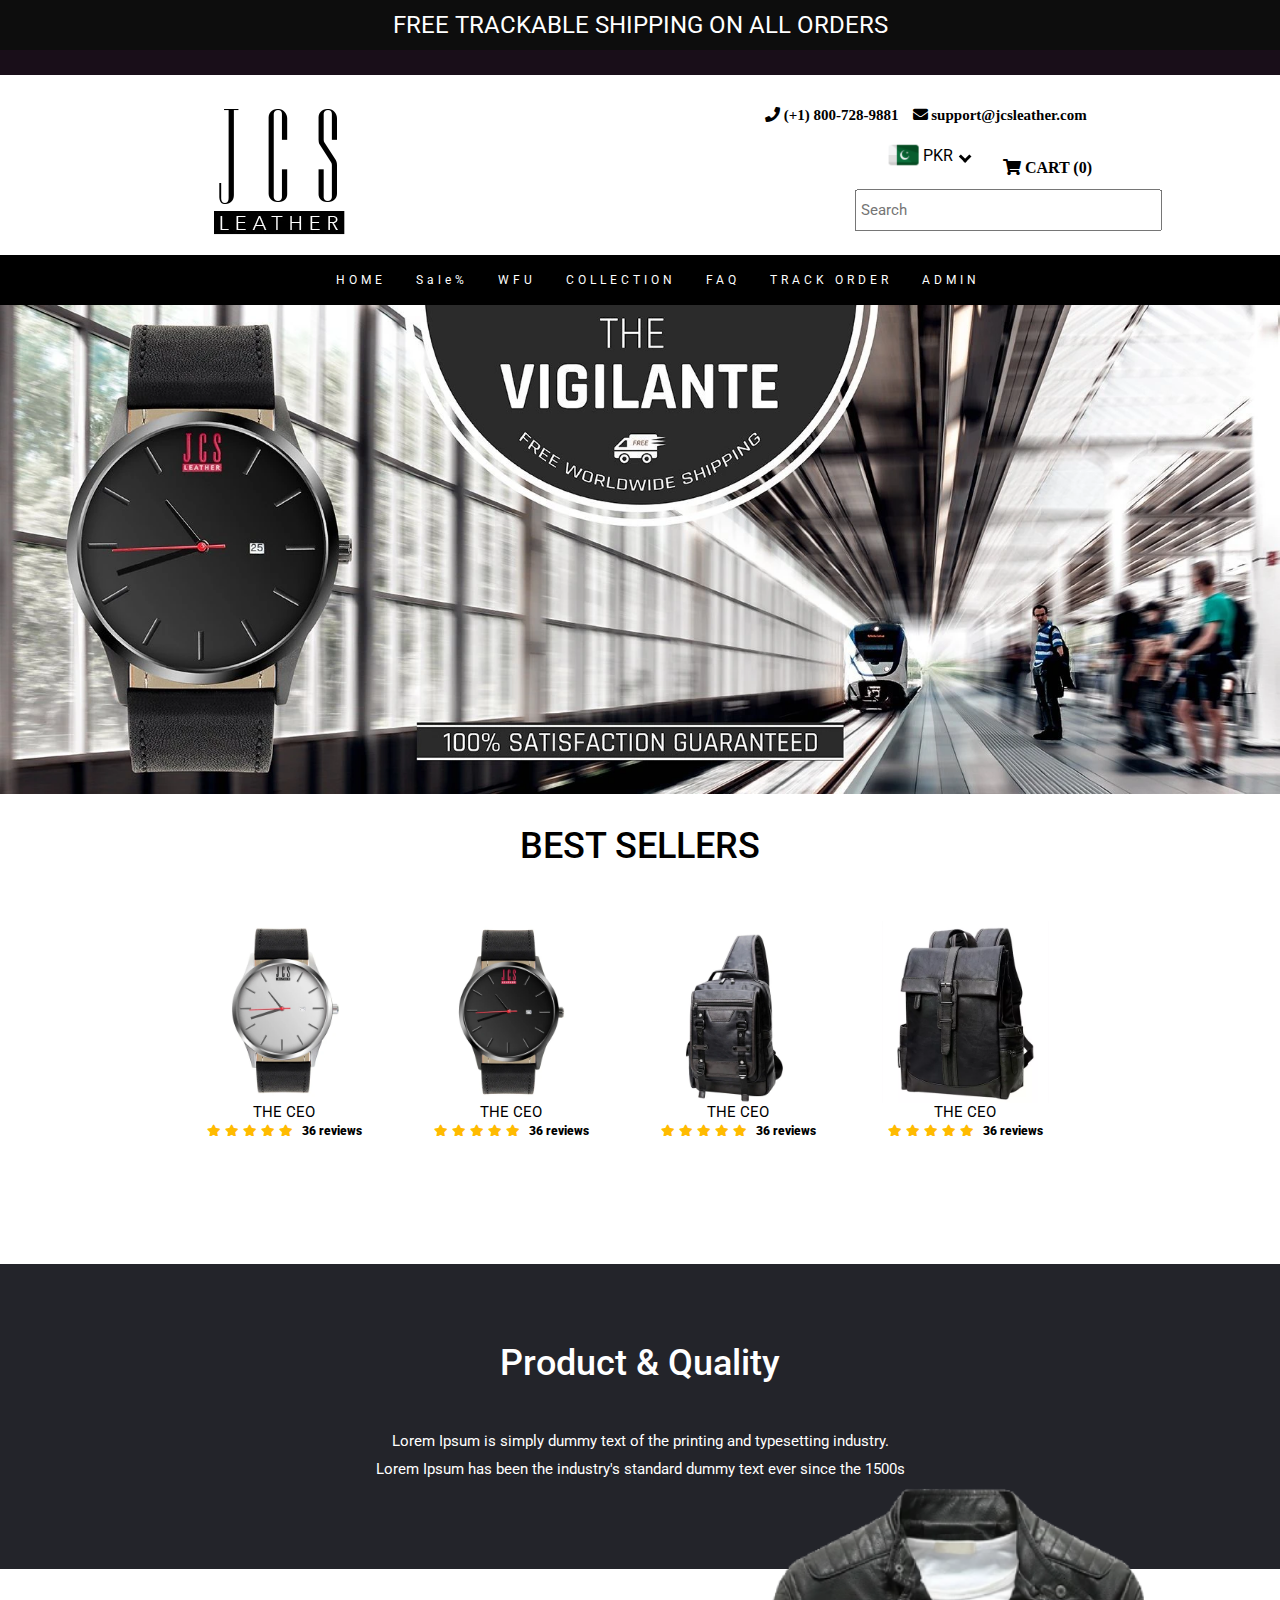
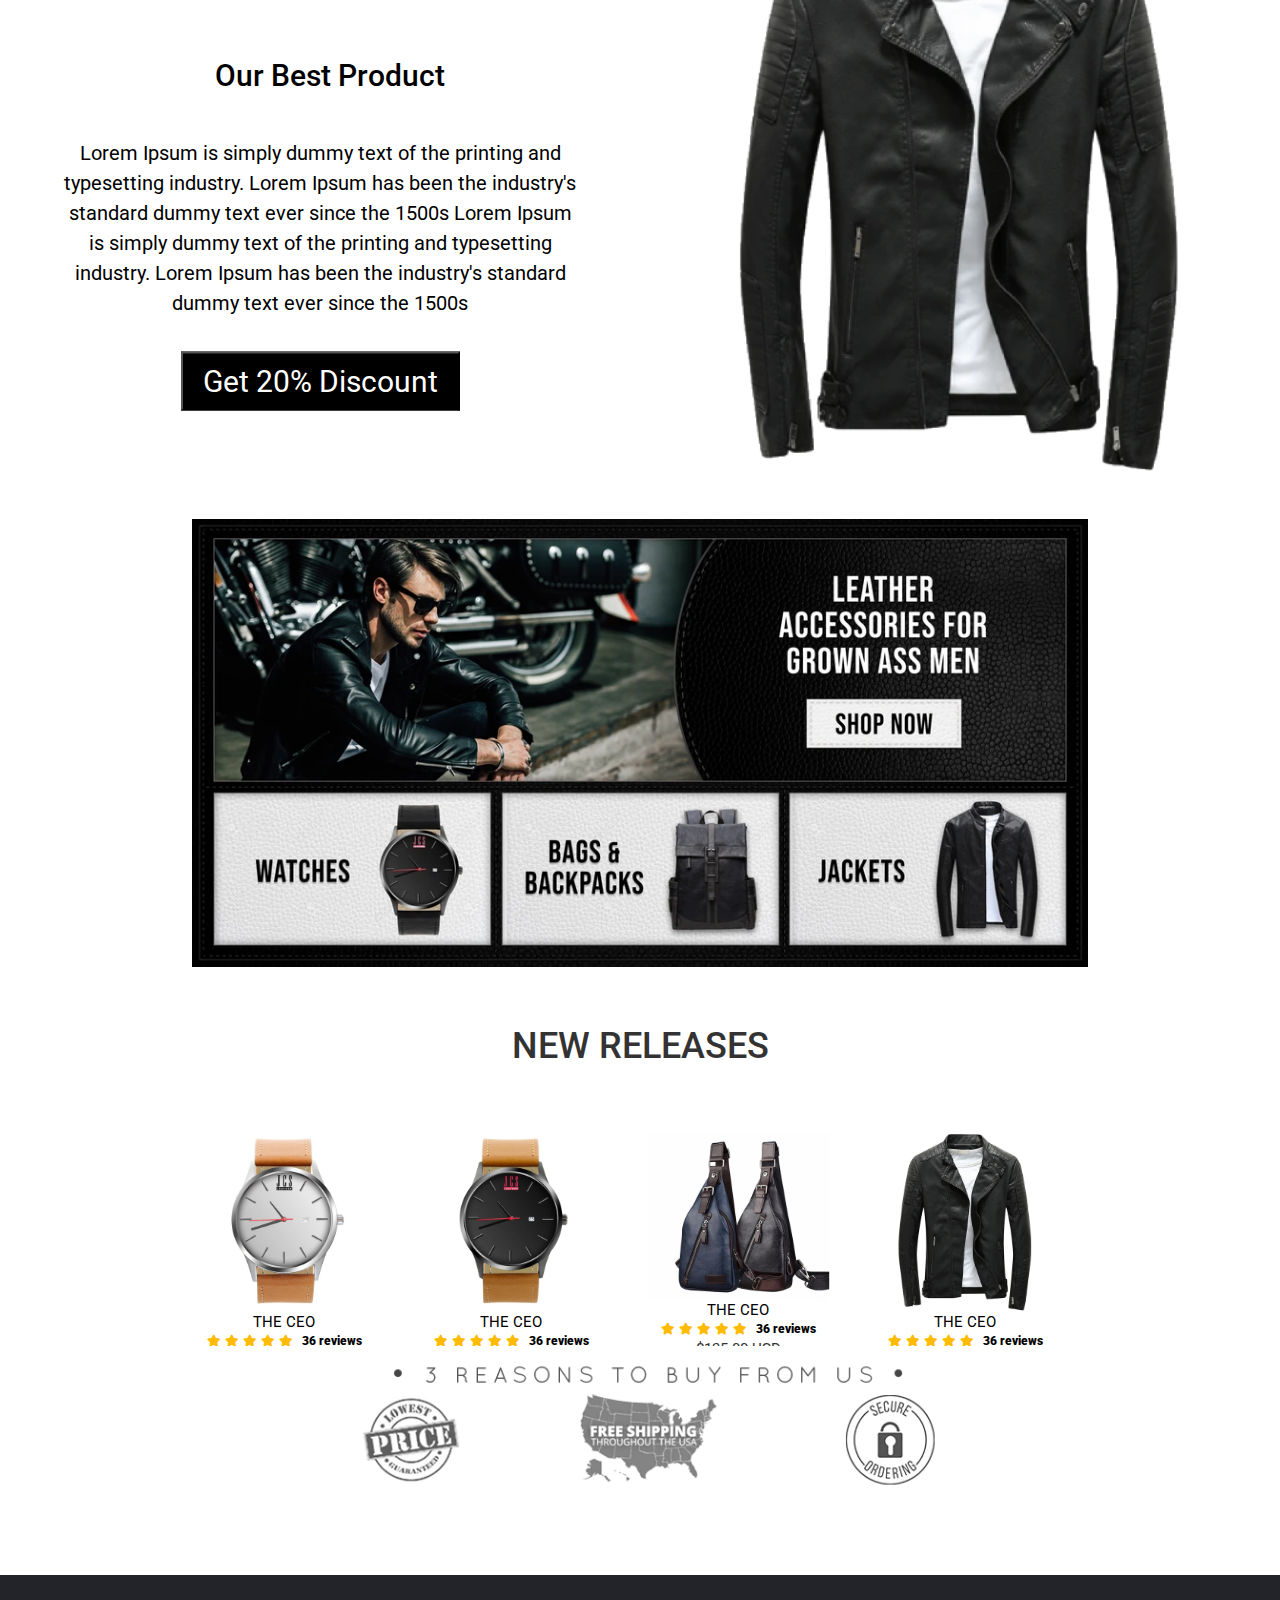
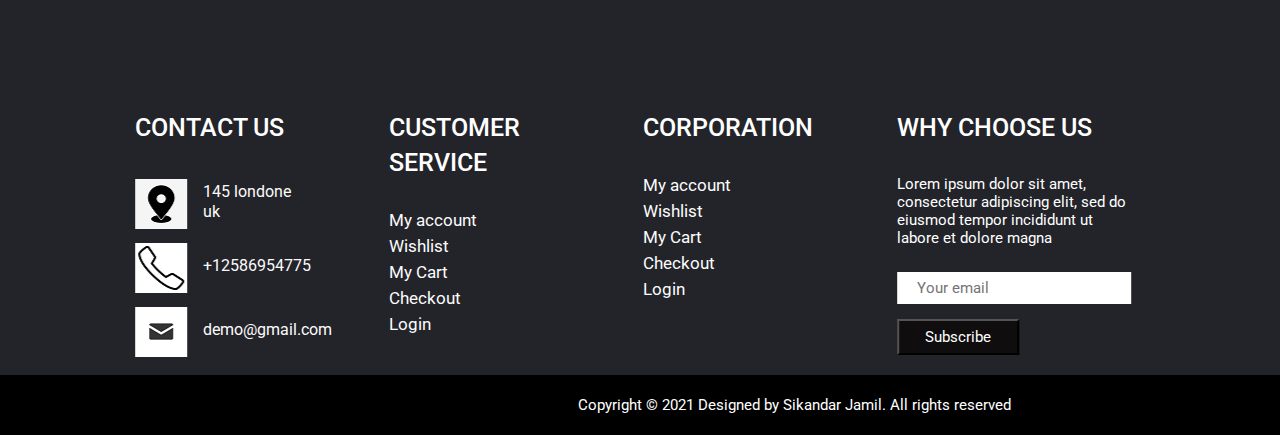
<file: index.html>
<!DOCTYPE html>
<html lang="en">
<head>
    <link rel="preconnect" href="https://fonts.gstatic.com">
<link href="https://fonts.googleapis.com/css2?family=Roboto&display=swap" rel="stylesheet">
    <meta charset="UTF-8">
    <meta http-equiv="X-UA-Compatible" content="IE=edge">
    <link rel="shortcut icon" type="ima" href="https://cdn.shopify.com/s/files/1/2390/2089/t/2/assets/favicon.png?v=11362947149473336804"/>
    <link rel="stylesheet" href="https://maxcdn.bootstrapcdn.com/bootstrap/3.4.1/css/bootstrap.min.css">
    <link href="https://fonts.googleapis.com/css?family=Montserrat" rel="stylesheet" type="text/css">
    <link href="https://fonts.googleapis.com/css?family=Lato" rel="stylesheet" type="text/css">
    <script src="https://ajax.googleapis.com/ajax/libs/jquery/3.5.1/jquery.min.js"></script>
    <script src="https://maxcdn.bootstrapcdn.com/bootstrap/3.4.1/js/bootstrap.min.js"></script>
    <link rel="stylesheet" href="style.css" type="text/css">
    <meta name="viewport" content="width=device-width, initial-scale=1">
<!--Get your own code at fontawesome.com-->
<link rel="stylesheet" href="fontawesome-free-5.15.3-web/css/all.css">


    <title>JCS LEATHER</title>
    <style>
        .jacketsec1{
            height:auto;
            background:#23242a;
            color:white;
            width:100%;
            margin-top:20px;
            text-align:center;
            padding:60px 0px;

        }
        .jacketsec1 p{
            padding:16px 370px;
            line-height: 28px;
        }
        .jacketsec2{
            height:550px;
            background:#23242a;
            color:white;
            width:100%;
            text-align:center;
            
        }
        .jacketsec2 #jackone{
            height:100%;
            background:#ffffff;
            color:rgb(0, 0, 0);
            width:50%;
            text-align:center;
            padding:0px 0px;
            float:left;
        }
      
        .jacketsec2 #jackone h2{
        background:rgb(255, 255, 255);
        color:rgb(0, 0, 0);
        padding:30px 0px 10px 20px;
        font-size:30px;
        margin-top:60px;
        }
        .jacketsec2 #jackone p{
        background:rgb(255, 255, 255);
        color:rgb(0, 0, 0);
        padding:30px 100px 10px 100px;
        margin:10px ​0px;
        font-size:20px;
        padding:10px 60px;
        line-height:30px;
        transform:translate(0px,8%);
        }
        .jacketsec2 #jackone button{
        background:black;
        color:white;
        padding:10px 20px;
        font-size:30px;
        transform:translate(0px,50%);
        }


        .jacketsec2 #jacktwo{
            height:100%;
            width:50%;
            float:left;
            background:#ffffff;
        }
        .jacketsec2 #jacktwo img{
            height:600px;
            width:600px;
            margin-top:-90px;
        }
        .jacketsec2 #jacktwo img:hover{
            height:700px;
            width:700px;
            transition:2s;
        }

        </style>
</head>
<body>
    <div class="top">
    <div class="main container-fluid">
    FREE TRACKABLE SHIPPING ON ALL ORDERS
    </div>    
    <div id="maintwo" class="container-fluid" style="overflow:hidden;">
        <h3 class="container-fluid">
            <span style="color:#ffffff;">Join Our Mailing List To Receive Exclusive VIP Promo Codes &amp; Discounts!</span>
            </h3>
            <br>
            <div class="msg_icon">
      
                <i id="reload" class="fa fa-undo"></i>
                <span style="color:#ffffff;">
                  100% SATISFACTION GUARANTEE
                   </span>
&nbsp;&nbsp;
                   <i id="reload" class="fa fa-shopping-bag"></i>
                <span style="color:#ffffff;">
                  We Will Pay For Your Shipping
                   </span>
              </div>

        </div>
        <!--SECTION THREE-->
        <div id="mainthree">
            <div id="jcslogo"><img src="images/logo.webp"></div>
            <div  id="jcsinput">
                <i class="fa fa-phone"> (+1) 800-728-9881</i>
                <i class="fa fa-envelope">  support@jcsleather.com</i>
               <br>
               <div class="dropdown">
                <button class="dropbtn">
                    <img src="images/pakistan.png" height="30px" width="30px" style="float:left;"><p style="float:left; line-height:32px;">&nbsp;PKR&nbsp;&nbsp;<i class="arrow down"></i></p> </button>
                <div id="myDropdown" class="dropdown-content">
                  <a href="#home">Home</a>
                  <a href="#about">About</a>
                  <a href="#contact">Contact</a>
                  <br>
                </div>
                <button id="cartbutton">
                    <i class="fas fa-shopping-cart"> CART (0)</i>
                      </button>
                     
                      <br>
                      <input id="treesearch" type="text" placeholder="Search">
              </div>
                                    
            </div>
            </div>

        <!--SECTION FOUR-->
        <nav class="navbar navbar-default navbar-top">
          <div class="container">
            <div class="navbar-header">
              <button type="button" class="navbar-toggle" data-toggle="collapse" data-target="#myNavbar">
                <span class="icon-bar"></span>
                <span class="icon-bar"></span>
                <span class="icon-bar"></span>                        
              </button>
              <a class="navbar-brand" href="index.html"></a>
            </div>
            <div class="collapse navbar-collapse" id="myNavbar">
              <ul class="nav navbar-nav navbar-right" style="margin:0px 200px;">
                <li><a href="https://rajasikandar.github.io/DENEW/">HOME</a></li>
                <li><a href="products.html">Sale%</a></li>
                <li><a href="newwhybuy.html">WFU</a></li>
                <li><a href="newmenscollection.html">COLLECTION</a></li>
                <li><a href="newFAQ.html">FAQ</a></li>
                <li><a href="newtrackorder.html">TRACK ORDER</a></li>
                <li><a href="login.html">ADMIN</a></li>
              </ul>
            </div>
          </div>
        </nav>
       <div id="mainimage">
           <img src="images/carousel-item-5.webp">
           </div>


           <!--BEST SELLERS-->
           <div id="sellproducts">
               <br>
<h1>BEST SELLERS</h1>
<section class="Lproducts">
    <div class="card">
      <img src="images/6_95996147-a69b-46e1-8ded-c6da2abb385a_large.webp">
      <p align="center"><a href="#" style="text-decoration:none; color:rgb(0, 0, 0);">THE CEO</a><br>
      <i class="fas fa-star"></i>
      <i class="fas fa-star"></i>
      <i class="fas fa-star"></i>
      <i class="fas fa-star"></i>
      <i class="fas fa-star">&nbsp;&nbsp;&nbsp;<span id="reviews">36 reviews</span></i><br><span id="price">$135.00 USD</span></p>
    </div>
    
    <div class="card">
      <img src="images/1_OK_large.webp">
      <p align="center"><a href="#" style="text-decoration:none; color:rgb(0, 0, 0);">THE CEO</a><br>
      <i class="fas fa-star"></i>
      <i class="fas fa-star"></i>
      <i class="fas fa-star"></i>
      <i class="fas fa-star"></i>
      <i class="fas fa-star">&nbsp;&nbsp;&nbsp;<span id="reviews">36 reviews</span></i><br><span id="price">$135.00 USD</span></p>
    </div>
    
    <div class="card resp">
      <img src="images/EXAMPLE_1_42dcf93f-2080-4a14-b2f8-828bfaa53320_large.webp">
      <p align="center"><a href="#" style="text-decoration:none; color:rgb(0, 0, 0);">THE CEO</a><br>
      <i class="fas fa-star"></i>
      <i class="fas fa-star"></i>
      <i class="fas fa-star"></i>
      <i class="fas fa-star"></i>
      <i class="fas fa-star">&nbsp;&nbsp;&nbsp;<span id="reviews">36 reviews</span></i><br><span id="price">$135.00 USD</span></p>
    </div>
    
    <div class="card resp">
      <img src="images/NEW_BACKPACK_2_613266fc-111e-412a-bb81-7a3660716cae_large.webp">
      <p align="center"><a href="#" style="text-decoration:none; color:rgb(0, 0, 0);">THE CEO</a><br>
      <i class="fas fa-star"></i>
      <i class="fas fa-star"></i>
      <i class="fas fa-star"></i>
      <i class="fas fa-star"></i>
      <i class="fas fa-star">&nbsp;&nbsp;&nbsp;<span id="reviews">36 reviews</span></i><br><span id="price">$135.00 USD</span></p>
    </div><br>
    </section>
               </div>
               
                          <!--JACKET SECTION-->
<div class="jacketsec1">
    <h1>
        Product & Quality
        </h1>
        <br>
        <p id="js1text">Lorem Ipsum is simply dummy text of the printing and typesetting industry. Lorem Ipsum has been the industry's standard dummy text ever since the 1500s</p>
    </div>

    <div class="jacketsec2">
        <div id="jackone">
            <h2>Our Best Product</h2>
            <p>
                Lorem Ipsum is simply dummy text of the printing and typesetting industry. Lorem Ipsum has been the industry's standard dummy text ever since the 1500s Lorem Ipsum is simply dummy text of the printing and typesetting industry. Lorem Ipsum has been the industry's standard dummy text ever since the 1500s</p>
            <button>
                Get 20% Discount
                </button>
            </div>

            <div id="jacktwo">
                <img src="images/jacket.png">
            </div>
        </div>
               <div id="picture">
                   <img src="images/home-banner.webp">
                   </div>

                   <section class="Nproducts">
                       <big><h1 align="center">NEW RELEASES</h1></big>
                       <br><br>
                    <div class="card">
                      <img src="images/16_large.webp">
                      <p align="center"><a href="#" style="text-decoration:none; color:rgb(0, 0, 0);">THE CEO</a><br>
                      <i class="fas fa-star"></i>
                      <i class="fas fa-star"></i>
                      <i class="fas fa-star"></i>
                      <i class="fas fa-star"></i>
                      <i class="fas fa-star">&nbsp;&nbsp;&nbsp;<span id="reviews">36 reviews</span></i><br><span id="price">$135.00 USD</span></p>
                    </div>
                    
                    <div class="card">
                      <img src="images/11_large.webp">
                      <p align="center"><a href="#" style="text-decoration:none; color:rgb(0, 0, 0);">THE CEO</a><br>
                      <i class="fas fa-star"></i>
                      <i class="fas fa-star"></i>
                      <i class="fas fa-star"></i>
                      <i class="fas fa-star"></i>
                      <i class="fas fa-star">&nbsp;&nbsp;&nbsp;<span id="reviews">36 reviews</span></i><br><span id="price">$135.00 USD</span></p>
                    </div>
                    
                    <div class="card">
                      <img src="images/MAIN_PHOTO_large.webp">
                      <p align="center"><a href="#" style="text-decoration:none; color:rgb(0, 0, 0);">THE CEO</a><br>
                      <i class="fas fa-star"></i>
                      <i class="fas fa-star"></i>
                      <i class="fas fa-star"></i>
                      <i class="fas fa-star"></i>
                      <i class="fas fa-star">&nbsp;&nbsp;&nbsp;<span id="reviews">36 reviews</span></i><br><span id="price">$135.00 USD</span></p>
                    </div>
                    
                    <div class="card">
                      <img src="images/EXAMPLE_05962e46-31ab-4f09-bc2e-8721b6aa3abf_large.webp">
                      <p align="center"><a href="#" style="text-decoration:none; color:rgb(0, 0, 0);">THE CEO</a><br>
                      <i class="fas fa-star"></i>
                      <i class="fas fa-star"></i>
                      <i class="fas fa-star"></i>
                      <i class="fas fa-star"></i>
                      <i class="fas fa-star">&nbsp;&nbsp;&nbsp;<span id="reviews">36 reviews</span></i><br><span id="price">$135.00 USD</span></p>
                    </div>
                    </section>
                    <div id="lowerbanner">
                        <img src="images/home-banner-lower.webp">
                        </div>


<!--FOOTER--> 
    <!--  footer -->
    <footer>
        <div class="footer">
            <div class="container">
                        <!--FOUR DIVISIONS-->
                        <div class="row">
                            <div>
                                <div class="address">
                                    <h3>Contact us </h3>
                                    <ul class="loca">
                                        <li>
                                            <a href="#"><img src="icon/loc.png" alt="#" /></a>145 londone
                                            <br>uk </li>
                                        <li>
                                            <a href="#"><img src="icon/call.png" alt="#" /></a>+12586954775 </li>
                                        <li>
                                            <a href="#"><img src="icon/email.png" alt="#" /></a>demo@gmail.com </li>

                                    </ul>

                                </div>
                            </div>
                            <div>
                                <div class="address">
                                    <h3>customer service</h3>
                                    <ul class="Menu_footer">
                                        <li class="active"> <a href="#">My account</a> </li>
                                        <li><a href="#">Wishlist</a> </li>
                                        <li><a href="#">My Cart</a> </li>
                                        <li><a href="#">Checkout</a> </li>
                                        <li><a href="#">Login</a> </li>
                                    </ul>
                                </div>
                            </div>
                            <div>
                                <div class="address">
                                    <h3>corporation</h3>
                                    <ul class="Links_footer">
                                        <li class="active"><a href="#">My account</a> </li>
                                        <li><a href="#">Wishlist</a> </li>
                                        <li><a href="#">My Cart</a> </li>
                                        <li><a href="#"> Checkout</a> </li>
                                        <li><a href="#">Login</a> </li>
                                    </ul>
                                </div>
                            </div>

                            <div>
                                <div class="address">
                                    <h3>why choose us</h3>
                                    <p>Lorem ipsum dolor sit amet, consectetur adipiscing elit, sed do eiusmod tempor incididunt ut labore et dolore magna </p>
                                    <form class="newtetter">
                                        <input class="tetter" placeholder="Your email" type="text" name="Your email">
                                        <button class="submit">Subscribe</button>
                                    </form>
                                </div>
                            </div>
                            
                        </div>
                    </div>
                </div>
                <div id="lastdiv">
                    Copyright © 2021 Designed by Sikandar Jamil. All rights reserved
                    </div>
            </div>
           
          
        </div>

    </footer>
    <!-- end footer -->                       

    <script>
        $(document).ready(function(){
          // Add smooth scrolling to all links in navbar + footer link
          $(".navbar a, footer a[href='#myPage']").on('click', function(event) {
            // Make sure this.hash has a value before overriding default behavior
            if (this.hash !== "") {
              // Prevent default anchor click behavior
              event.preventDefault();
        
              // Store hash
              var hash = this.hash;
        
              // Using jQuery's animate() method to add smooth page scroll
              // The optional number (900) specifies the number of milliseconds it takes to scroll to the specified area
              $('html, body').animate({
                scrollTop: $(hash).offset().top
              }, 900, function(){
           
                // Add hash (#) to URL when done scrolling (default click behavior)
                window.location.hash = hash;
              });
            } // End if
          });
          
          $(window).scroll(function() {
            $(".slideanim").each(function(){
              var pos = $(this).offset().top;
        
              var winTop = $(window).scrollTop();
                if (pos < winTop + 600) {
                  $(this).addClass("slide");
                }
            });
          });
        })
        </script>

</div>   
</body>
</html>
</file>
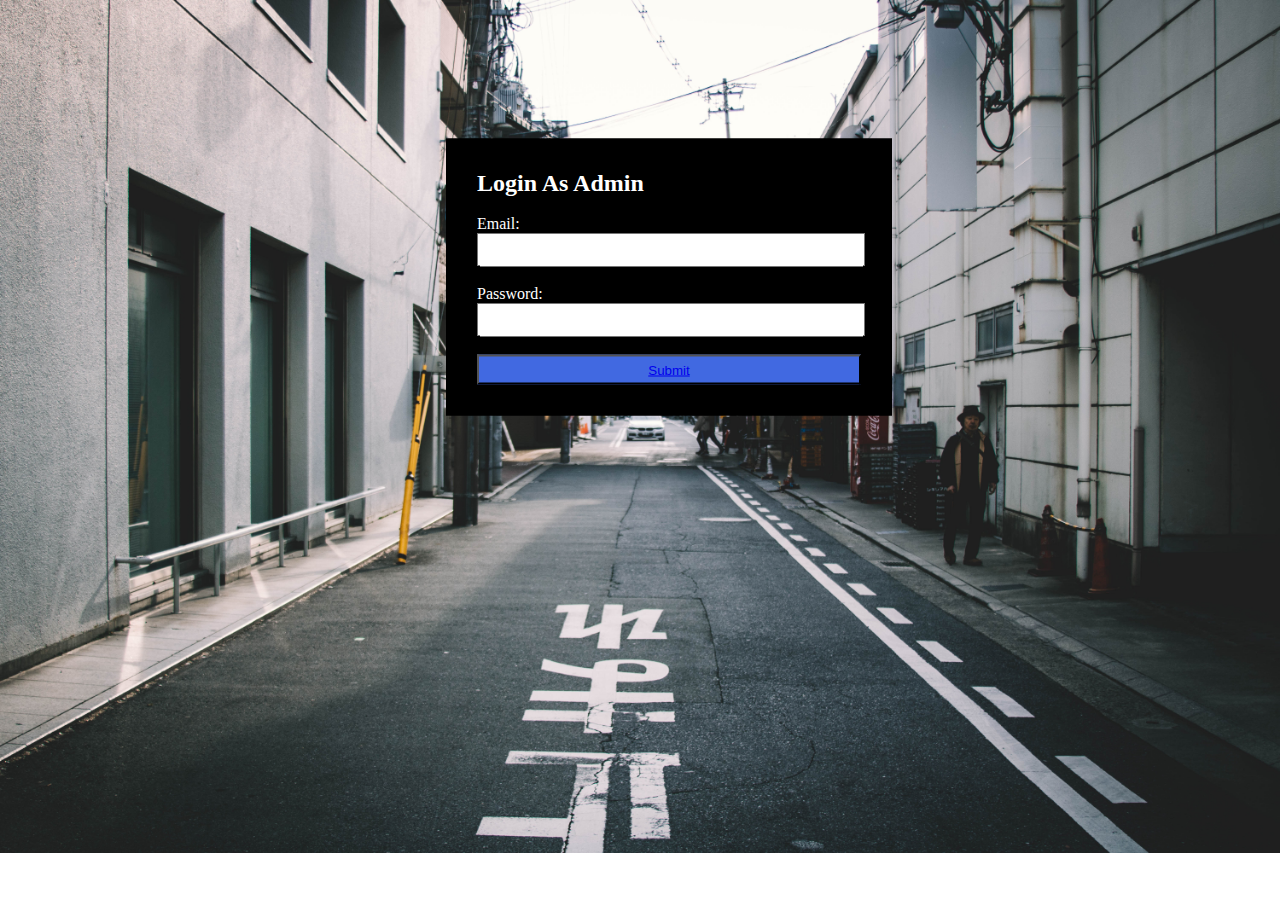
<file: login.html>
<!DOCTYPE html>
<html lang="en">
<head>
    <meta charset="UTF-8">
    <meta http-equiv="X-UA-Compatible" content="IE=edge">
    <meta name="viewport" content="width=device-width, initial-scale=1.0">
    
    <title>Login Page</title>
</head>
<style>
    *{
        margin:0;
        padding:0;
    }
  body{
      background:url("images/kamil.jpg");
      background-size:cover;
      background-repeat: no-repeat;
      background-position: relative;
      font-family:Georgia, 'Times New Roman', Times, serif;
}

.formpage{
    background:rgb(0, 0, 0);
    margin:auto auto;
    float:left;
    color:white;
    width:30%;
    height:auto;
    padding:30px;
    transform: translate(100%,50%);
    border:1px solid black;
    box-shadow:initial 10px 10px 10px 10px grey;
}
.formpage label,#slt{
    width:100%;
    height:30px;
    color:rgb(255, 255, 255);
}
.formpage #btn{
    width:100%;
    height:30px;
    color:rgb(17, 16, 16);
    background-color:royalblue;
}

.formpage  #slt:focus{
    box-shadow: inset 5px 5px 5px 5px grey;
}
    </style>
<body>
    
    <form class="formpage">
        <h2>Login As Admin</h2>
        <br>
        <label>Email:</label>
        <input type="email" id="slt"><br><br>
        <label>Password:</label>
        <input type="password" id="slt"><br><br>
        <button type="submit" id="btn"><a href="panel.html">Submit</a></button>
    </form>
   
</body>
</html>
</file>
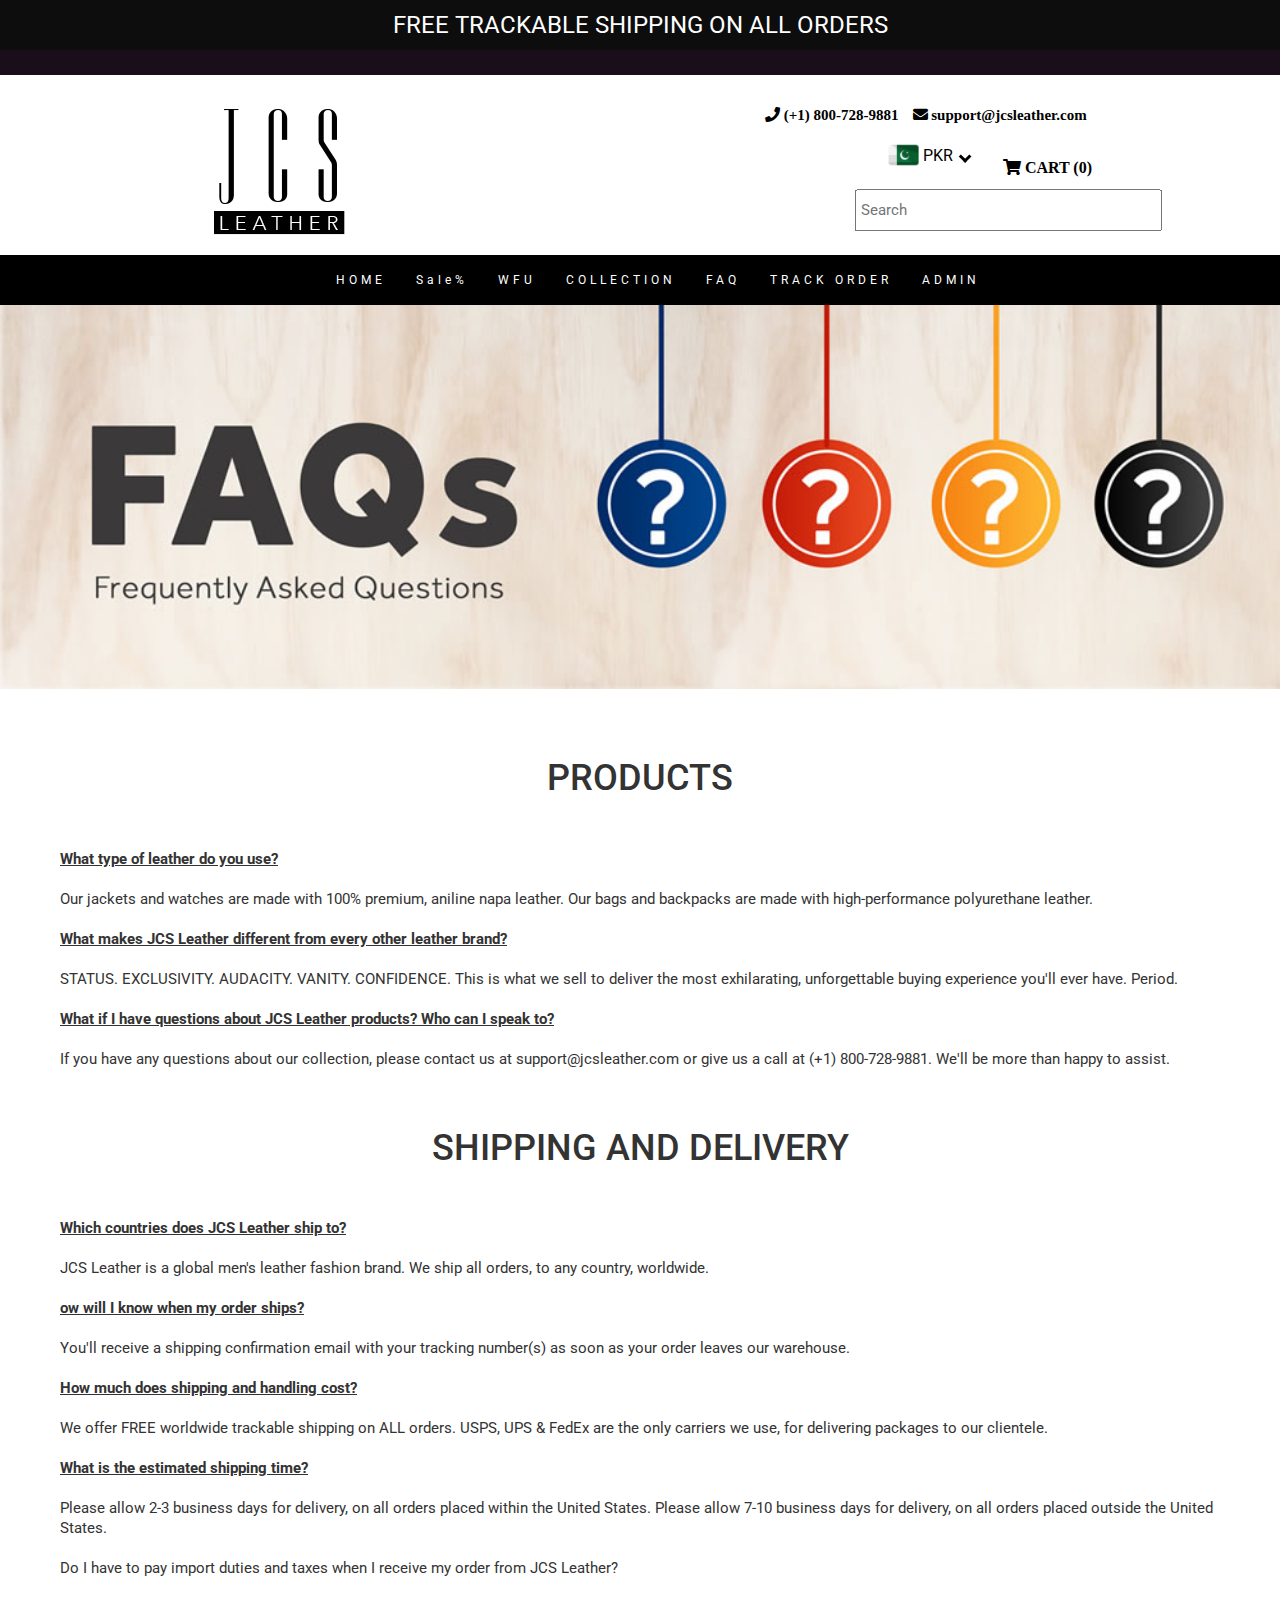
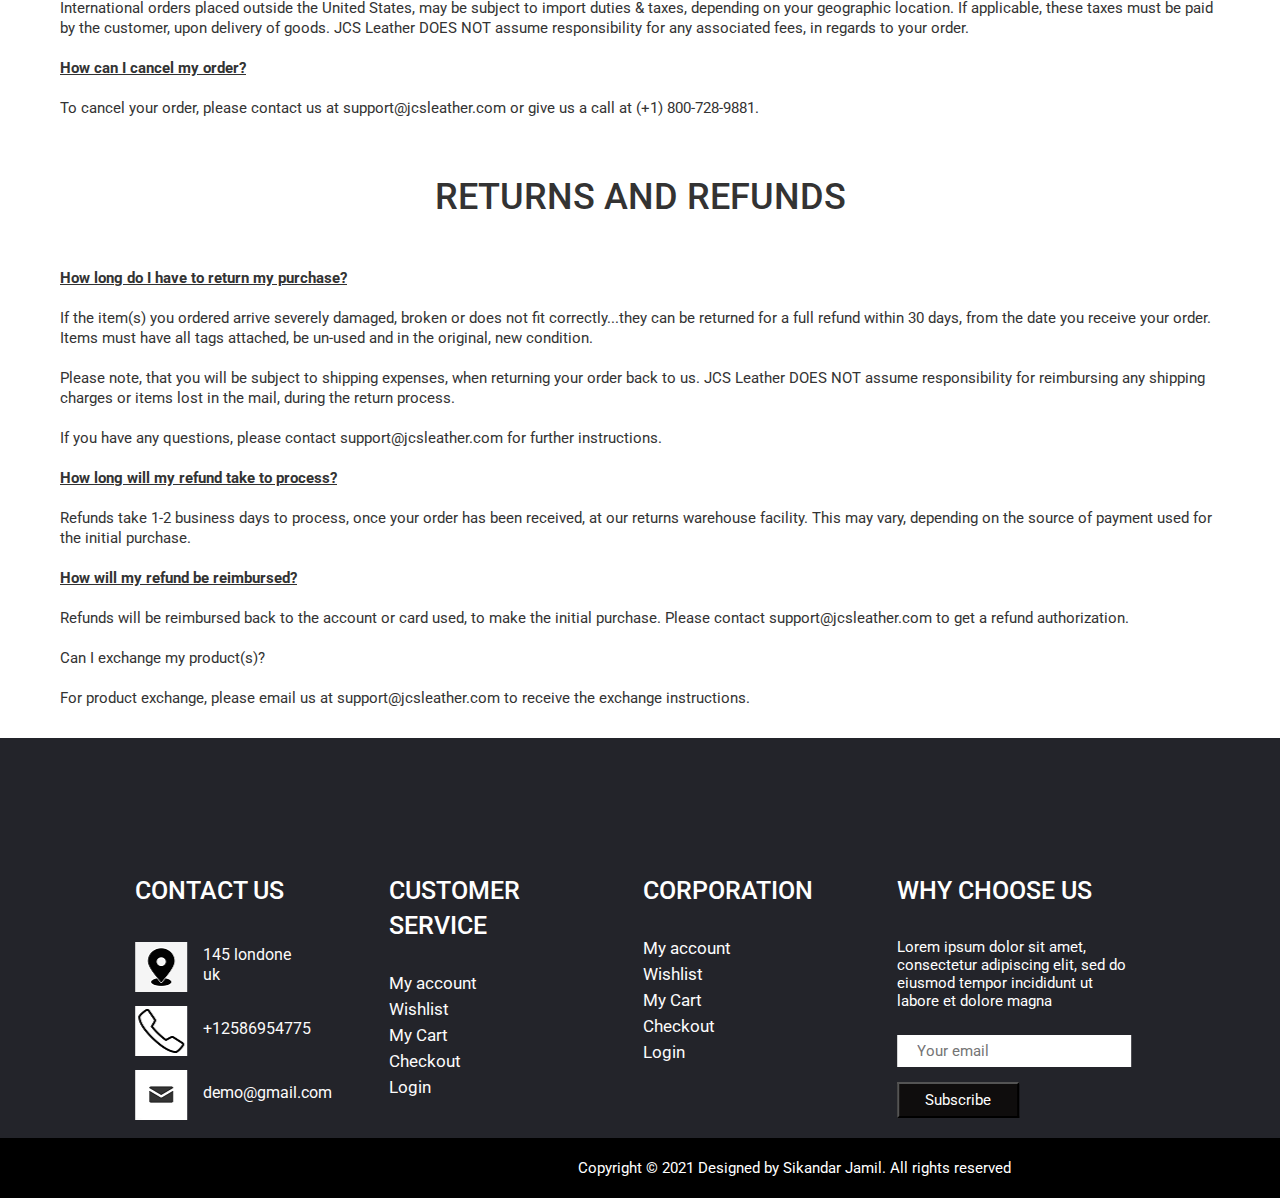
<file: newFAQ.html>
<!DOCTYPE html>
<html lang="en">
<head>
    <link rel="preconnect" href="https://fonts.gstatic.com">
<link href="https://fonts.googleapis.com/css2?family=Roboto&display=swap" rel="stylesheet">
    <meta charset="UTF-8">
    <meta http-equiv="X-UA-Compatible" content="IE=edge">
    <link rel="shortcut icon" type="ima" href="https://cdn.shopify.com/s/files/1/2390/2089/t/2/assets/favicon.png?v=11362947149473336804"/>
    <link rel="stylesheet" href="https://maxcdn.bootstrapcdn.com/bootstrap/3.4.1/css/bootstrap.min.css">
    <link href="https://fonts.googleapis.com/css?family=Montserrat" rel="stylesheet" type="text/css">
    <link href="https://fonts.googleapis.com/css?family=Lato" rel="stylesheet" type="text/css">
    <script src="https://ajax.googleapis.com/ajax/libs/jquery/3.5.1/jquery.min.js"></script>
    <script src="https://maxcdn.bootstrapcdn.com/bootstrap/3.4.1/js/bootstrap.min.js"></script>
    <link rel="stylesheet" href="style.css" type="text/css">
    <meta name="viewport" content="width=device-width, initial-scale=1">
<!--Get your own code at fontawesome.com-->
<link rel="stylesheet" href="fontawesome-free-5.15.3-web/css/all.css">


    <title>JCS LEATHER</title>
    <style>
        .jacketsec1{
            height:auto;
            background:#23242a;
            color:white;
            width:100%;
            margin-top:20px;
            text-align:center;
            padding:60px 0px;

        }
        .jacketsec1 p{
            padding:16px 370px;
            line-height: 28px;
        }
        .jacketsec2{
            height:550px;
            background:#23242a;
            color:white;
            width:100%;
            text-align:center;
            
        }
        .jacketsec2 #jackone{
            height:100%;
            background:#ffffff;
            color:rgb(0, 0, 0);
            width:50%;
            text-align:center;
            padding:0px 0px;
            float:left;
        }
      
        .jacketsec2 #jackone h2{
        background:rgb(255, 255, 255);
        color:rgb(0, 0, 0);
        padding:30px 0px 10px 20px;
        font-size:30px;
        margin-top:60px;
        }
        .jacketsec2 #jackone p{
        background:rgb(255, 255, 255);
        color:rgb(0, 0, 0);
        padding:30px 100px 10px 100px;
        margin:10px ​0px;
        font-size:20px;
        padding:10px 60px;
        line-height:30px;
        transform:translate(0px,8%);
        }
        .jacketsec2 #jackone button{
        background:black;
        color:white;
        padding:10px 20px;
        font-size:30px;
        transform:translate(0px,50%);
        }


        .jacketsec2 #jacktwo{
            height:100%;
            width:50%;
            float:left;
            background:#ffffff;
        }
        .jacketsec2 #jacktwo img{
            height:600px;
            width:600px;
            margin-top:-90px;
        }
        .jacketsec2 #jacktwo img:hover{
            height:700px;
            width:700px;
            transition:2s;
        }
        .content{
                padding:10px 60px;
                line-height:20px;
            }
            .content h1{
                text-align:center;
            }
            #field{
                width:50%;
                background-color:gainsboro;
                border-radius:5px;
                height:25px;
            }
           #btn{
                background:black;
                color:white;
                padding:10px;
            }
            #btn:hover{
                background:rgb(255, 255, 255);
                color:rgb(0, 0, 0);
                padding:10px;
            }
        </style>
</head>
<body>
    <div class="top">
    <div class="main container-fluid">
    FREE TRACKABLE SHIPPING ON ALL ORDERS
    </div>    
    <div id="maintwo" class="container-fluid">
        <h3 class="container-fluid">
            <span style="color:#ffffff;">Join Our Mailing List To Receive Exclusive VIP Promo Codes &amp; Discounts!</span>
            </h3>
            <br>
            <div class="msg_icon">
      
                <i id="reload" class="fa fa-undo"></i>
                <span style="color:#ffffff;">
                  100% SATISFACTION GUARANTEE
                   </span>
&nbsp;&nbsp;
                   <i id="reload" class="fa fa-shopping-bag"></i>
                <span style="color:#ffffff;">
                  We Will Pay For Your Shipping
                   </span>
              </div>

        </div>
        <!--SECTION THREE-->
        <div id="mainthree">
            <div id="jcslogo"><img src="images/logo.webp"></div>
            <div  id="jcsinput">
                <i class="fa fa-phone"> (+1) 800-728-9881</i>
                <i class="fa fa-envelope">  support@jcsleather.com</i>
               <br>
               <div class="dropdown">
                <button class="dropbtn">
                    <img src="images/pakistan.png" height="30px" width="30px" style="float:left;"><p style="float:left; line-height:32px;">&nbsp;PKR&nbsp;&nbsp;<i class="arrow down"></i></p> </button>
                <div id="myDropdown" class="dropdown-content">
                  <a href="#home">Home</a>
                  <a href="#about">About</a>
                  <a href="#contact">Contact</a>
                  <br>
                </div>
                <button id="cartbutton">
                    <i class="fas fa-shopping-cart"> CART (0)</i>
                      </button>
                     
                      <br>
                      <input id="treesearch" type="text" placeholder="Search">
              </div>
                                    
            </div>
            </div>

        <!--SECTION FOUR-->
        <nav class="navbar navbar-default navbar-top">
            <div class="container">
              <div class="navbar-header">
                <button type="button" class="navbar-toggle" data-toggle="collapse" data-target="#myNavbar">
                  <span class="icon-bar"></span>
                  <span class="icon-bar"></span>
                  <span class="icon-bar"></span>                        
                </button>
                <a class="navbar-brand" href="https://rajasikandar.github.io/DENEW/"></a>
              </div>
              <div class="collapse navbar-collapse" id="myNavbar">
                <ul class="nav navbar-nav navbar-right" style="margin:0px 200px;">
                  <li><a href="https://rajasikandar.github.io/DENEW/">HOME</a></li>
                  <li><a href="products.html">Sale%</a></li>
                  <li><a href="newwhybuy.html">WFU</a></li>
                  <li><a href="newmenscollection.html">COLLECTION</a></li>
                  <li><a href="newFAQ.html">FAQ</a></li>
                  <li><a href="newtrackorder.html">TRACK ORDER</a></li>
                  <li><a href="login.html">ADMIN</a></li>
                </ul>
              </div>
            </div>
          </nav>
       <div id="mainimage">
           <img src="images/faq.jpg">
           </div>
           <div class="content"><br>
           
            <br>
           <h1> PRODUCTS</h1><br><br>


<u><b>What type of leather do you use?</b></u><br><br>

Our jackets and watches are made with 100% premium, aniline napa leather. Our bags and backpacks are made with high-performance polyurethane leather. <br><br>

<u><b>What makes JCS Leather different from every other leather brand?</b></u><br><br>

STATUS. EXCLUSIVITY. AUDACITY. VANITY. CONFIDENCE. This is what we sell to deliver the most exhilarating, unforgettable buying experience you'll ever have. Period. <br><br>

<u><b>What if I have questions about JCS Leather products? Who can I speak to?</b></u><br><br>

If you have any questions about our collection, please contact us at support@jcsleather.com or give us a call at (+1) 800-728-9881. We'll be more than happy to assist. <br><br> 
<br>
<h1>SHIPPING AND DELIVERY</h1><br><br>


<u><b>Which countries does JCS Leather ship to?</b></u><br><br>

JCS Leather is a global men's leather fashion brand. We ship all orders, to any country, worldwide.<br><br>

<u><b>ow will I know when my order ships?</b></u><br><br>

You'll receive a shipping confirmation email with your tracking number(s) as soon as your order leaves our warehouse. <br><br>

<u><b>How much does shipping and handling cost?</b></u><br><br>

We offer FREE worldwide trackable shipping on ALL orders. USPS, UPS & FedEx are the only carriers we use, for delivering packages to our clientele. <br><br>

<u><b>What is the estimated shipping time?</b></u><br><br>

Please allow 2-3 business days for delivery, on all orders placed within the United States. Please allow 7-10 business days for delivery, on all orders placed outside the United States. <br><br>

Do I have to pay import duties and taxes when I receive my order from JCS Leather? <br><br>

International orders placed outside the United States, may be subject to import duties & taxes, depending on your geographic location. If applicable, these taxes must be paid by the customer, upon delivery of goods. JCS Leather DOES NOT assume responsibility for any associated fees, in regards to your order. <br><br>

<u><b>How can I cancel my order?</b></u><br><br>

To cancel your order, please contact us at support@jcsleather.com or give us a call at (+1) 800-728-9881.<br><br>
<br>
<h1>RETURNS AND REFUNDS</h1><br><br>


<u><b>How long do I have to return my purchase?</b></u><br><br>

If the item(s) you ordered arrive severely damaged, broken or does not fit correctly...they can be returned for a full refund within 30 days, from the date you receive your order. Items must have all tags attached, be un-used and in the original, new condition. <br><br>

Please note, that you will be subject to shipping expenses, when returning your order back to us. JCS Leather DOES NOT assume responsibility for reimbursing any shipping charges or items lost in the mail, during the return process.<br><br>

If you have any questions, please contact support@jcsleather.com for further instructions. <br><br>

<u><b>How long will my refund take to process? </b></u><br><br>

Refunds take 1-2 business days to process, once your order has been received, at our returns warehouse facility. This may vary, depending on the source of payment used for the initial purchase.<br><br>

<u><b>How will my refund be reimbursed?</b></u> <br><br>

Refunds will be reimbursed back to the account or card used, to make the initial purchase. Please contact support@jcsleather.com to get a refund authorization.<br><br>

Can I exchange my product(s)?<br><br>

For product exchange, please email us at support@jcsleather.com to receive the exchange instructions.<br><br>
            </div>


<!--FOOTER--> 
    <!--  footer -->
    <footer>
        <div class="footer">
            <div class="container">
                        <!--FOUR DIVISIONS-->
                        <div class="row">
                            <div>
                                <div class="address">
                                    <h3>Contact us </h3>
                                    <ul class="loca">
                                        <li>
                                            <a href="#"><img src="icon/loc.png" alt="#" /></a>145 londone
                                            <br>uk </li>
                                        <li>
                                            <a href="#"><img src="icon/call.png" alt="#" /></a>+12586954775 </li>
                                        <li>
                                            <a href="#"><img src="icon/email.png" alt="#" /></a>demo@gmail.com </li>

                                    </ul>

                                </div>
                            </div>
                            <div>
                                <div class="address">
                                    <h3>customer service</h3>
                                    <ul class="Menu_footer">
                                        <li class="active"> <a href="#">My account</a> </li>
                                        <li><a href="#">Wishlist</a> </li>
                                        <li><a href="#">My Cart</a> </li>
                                        <li><a href="#">Checkout</a> </li>
                                        <li><a href="#">Login</a> </li>
                                    </ul>
                                </div>
                            </div>
                            <div>
                                <div class="address">
                                    <h3>corporation</h3>
                                    <ul class="Links_footer">
                                        <li class="active"><a href="#">My account</a> </li>
                                        <li><a href="#">Wishlist</a> </li>
                                        <li><a href="#">My Cart</a> </li>
                                        <li><a href="#"> Checkout</a> </li>
                                        <li><a href="#">Login</a> </li>
                                    </ul>
                                </div>
                            </div>

                            <div>
                                <div class="address">
                                    <h3>why choose us</h3>
                                    <p>Lorem ipsum dolor sit amet, consectetur adipiscing elit, sed do eiusmod tempor incididunt ut labore et dolore magna </p>
                                    <form class="newtetter">
                                        <input class="tetter" placeholder="Your email" type="text" name="Your email">
                                        <button class="submit">Subscribe</button>
                                    </form>
                                </div>
                            </div>
                            
                        </div>
                    </div>
                </div>
                <div id="lastdiv">
                    Copyright © 2021 Designed by Sikandar Jamil. All rights reserved
                    </div>
            </div>
           
          
        </div>

    </footer>
    <!-- end footer -->                       

    <script>
        $(document).ready(function(){
          // Add smooth scrolling to all links in navbar + footer link
          $(".navbar a, footer a[href='#myPage']").on('click', function(event) {
            // Make sure this.hash has a value before overriding default behavior
            if (this.hash !== "") {
              // Prevent default anchor click behavior
              event.preventDefault();
        
              // Store hash
              var hash = this.hash;
        
              // Using jQuery's animate() method to add smooth page scroll
              // The optional number (900) specifies the number of milliseconds it takes to scroll to the specified area
              $('html, body').animate({
                scrollTop: $(hash).offset().top
              }, 900, function(){
           
                // Add hash (#) to URL when done scrolling (default click behavior)
                window.location.hash = hash;
              });
            } // End if
          });
          
          $(window).scroll(function() {
            $(".slideanim").each(function(){
              var pos = $(this).offset().top;
        
              var winTop = $(window).scrollTop();
                if (pos < winTop + 600) {
                  $(this).addClass("slide");
                }
            });
          });
        })
        </script>

</div>   
</body>
</html>
</file>
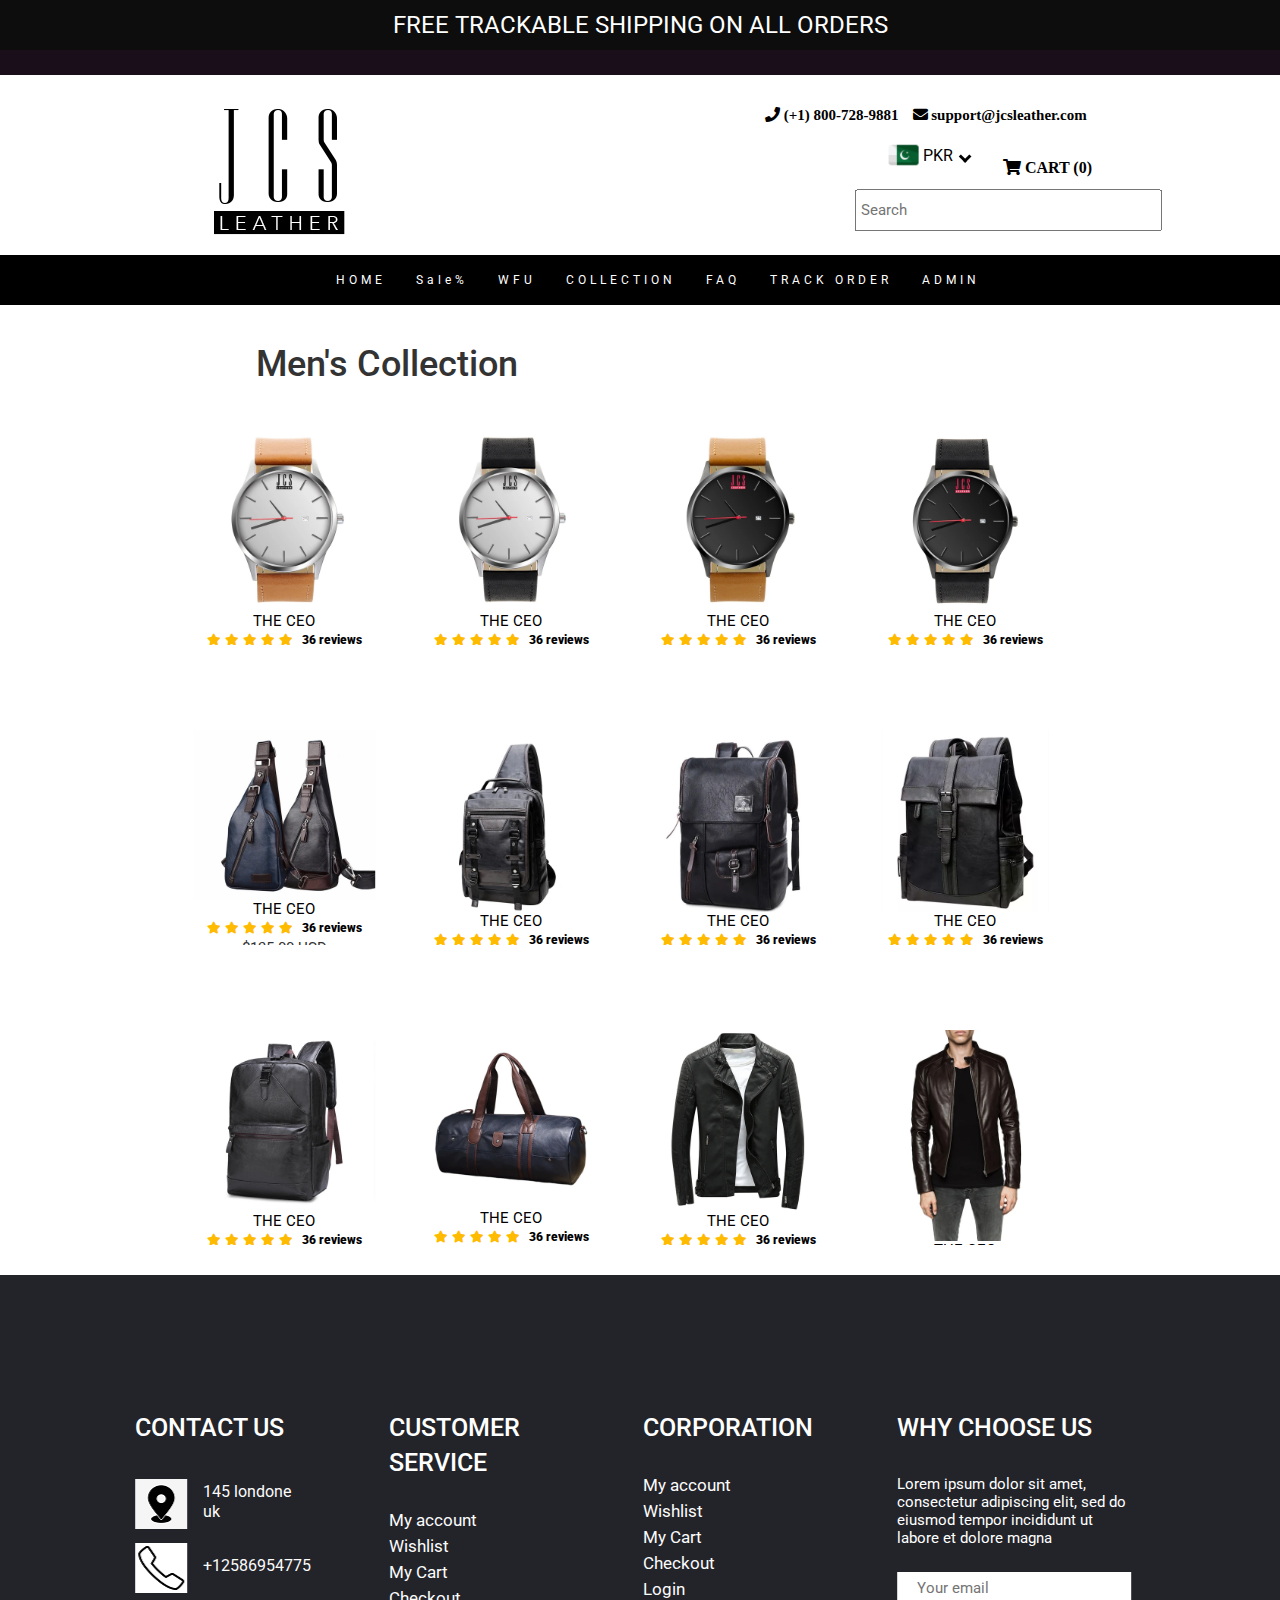
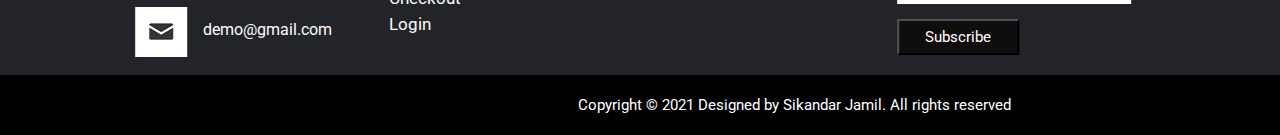
<file: newmenscollection.html>
<!DOCTYPE html>
<html lang="en">
<head>
    <link rel="preconnect" href="https://fonts.gstatic.com">
<link href="https://fonts.googleapis.com/css2?family=Roboto&display=swap" rel="stylesheet">
    <meta charset="UTF-8">
    <meta http-equiv="X-UA-Compatible" content="IE=edge">
    <link rel="shortcut icon" type="ima" href="https://cdn.shopify.com/s/files/1/2390/2089/t/2/assets/favicon.png?v=11362947149473336804"/>
    <link rel="stylesheet" href="https://maxcdn.bootstrapcdn.com/bootstrap/3.4.1/css/bootstrap.min.css">
    <link href="https://fonts.googleapis.com/css?family=Montserrat" rel="stylesheet" type="text/css">
    <link href="https://fonts.googleapis.com/css?family=Lato" rel="stylesheet" type="text/css">
    <script src="https://ajax.googleapis.com/ajax/libs/jquery/3.5.1/jquery.min.js"></script>
    <script src="https://maxcdn.bootstrapcdn.com/bootstrap/3.4.1/js/bootstrap.min.js"></script>
    <link rel="stylesheet" href="style.css" type="text/css">
    <meta name="viewport" content="width=device-width, initial-scale=1">
<!--Get your own code at fontawesome.com-->
<link rel="stylesheet" href="fontawesome-free-5.15.3-web/css/all.css">


    <title>JCS LEATHER</title>
    <style>
        .jacketsec1{
            height:auto;
            background:#23242a;
            color:white;
            width:100%;
            margin-top:20px;
            text-align:center;
            padding:60px 0px;

        }
        .jacketsec1 p{
            padding:16px 370px;
            line-height: 28px;
        }
        .jacketsec2{
            height:550px;
            background:#23242a;
            color:white;
            width:100%;
            text-align:center;
            
        }
        .jacketsec2 #jackone{
            height:100%;
            background:#ffffff;
            color:rgb(0, 0, 0);
            width:50%;
            text-align:center;
            padding:0px 0px;
            float:left;
        }
      
        .jacketsec2 #jackone h2{
        background:rgb(255, 255, 255);
        color:rgb(0, 0, 0);
        padding:30px 0px 10px 20px;
        font-size:30px;
        margin-top:60px;
        }
        .jacketsec2 #jackone p{
        background:rgb(255, 255, 255);
        color:rgb(0, 0, 0);
        padding:30px 100px 10px 100px;
        margin:10px ​0px;
        font-size:20px;
        padding:10px 60px;
        line-height:30px;
        transform:translate(0px,8%);
        }
        .jacketsec2 #jackone button{
        background:black;
        color:white;
        padding:10px 20px;
        font-size:30px;
        transform:translate(0px,50%);
        }


        .jacketsec2 #jacktwo{
            height:100%;
            width:50%;
            float:left;
            background:#ffffff;
        }
        .jacketsec2 #jacktwo img{
            height:600px;
            width:600px;
            margin-top:-90px;
        }
        .jacketsec2 #jacktwo img:hover{
            height:700px;
            width:700px;
            transition:2s;
        }

        </style>
</head>
<body>
    <div class="top">
    <div class="main container-fluid">
    FREE TRACKABLE SHIPPING ON ALL ORDERS
    </div>    
    <div id="maintwo" class="container-fluid">
        <h3 class="container-fluid">
            <span style="color:#ffffff;">Join Our Mailing List To Receive Exclusive VIP Promo Codes &amp; Discounts!</span>
            </h3>
            <br>
            <div class="msg_icon">
      
                <i id="reload" class="fa fa-undo"></i>
                <span style="color:#ffffff;">
                  100% SATISFACTION GUARANTEE
                   </span>
&nbsp;&nbsp;
                   <i id="reload" class="fa fa-shopping-bag"></i>
                <span style="color:#ffffff;">
                  We Will Pay For Your Shipping
                   </span>
              </div>

        </div>
        <!--SECTION THREE-->
        <div id="mainthree">
            <div id="jcslogo"><img src="images/logo.webp"></div>
            <div  id="jcsinput">
                <i class="fa fa-phone"> (+1) 800-728-9881</i>
                <i class="fa fa-envelope">  support@jcsleather.com</i>
               <br>
               <div class="dropdown">
                <button class="dropbtn">
                    <img src="images/pakistan.png" height="30px" width="30px" style="float:left;"><p style="float:left; line-height:32px;">&nbsp;PKR&nbsp;&nbsp;<i class="arrow down"></i></p> </button>
                <div id="myDropdown" class="dropdown-content">
                  <a href="#home">Home</a>
                  <a href="#about">About</a>
                  <a href="#contact">Contact</a>
                  <br>
                </div>
                <button id="cartbutton">
                    <i class="fas fa-shopping-cart"> CART (0)</i>
                      </button>
                     
                      <br>
                      <input id="treesearch" type="text" placeholder="Search">
              </div>
                                    
            </div>
            </div>

        <!--SECTION FOUR-->
        <nav class="navbar navbar-default navbar-top">
          <div class="container">
            <div class="navbar-header">
              <button type="button" class="navbar-toggle" data-toggle="collapse" data-target="#myNavbar">
                <span class="icon-bar"></span>
                <span class="icon-bar"></span>
                <span class="icon-bar"></span>                        
              </button>
              <a class="navbar-brand" href="https://rajasikandar.github.io/DENEW/"></a>
            </div>
            <div class="collapse navbar-collapse" id="myNavbar">
              <ul class="nav navbar-nav navbar-right" style="margin:0px 200px;">
                <li><a href="https://rajasikandar.github.io/DENEW/">HOME</a></li>
                <li><a href="products.html">Sale%</a></li>
                <li><a href="newwhybuy.html">WFU</a></li>
                <li><a href="newmenscollection.html">COLLECTION</a></li>
                <li><a href="newFAQ.html">FAQ</a></li>
                <li><a href="newtrackorder.html">TRACK ORDER</a></li>
                <li><a href="login.html">ADMIN</a></li>
              </ul>
            </div>
          </div>
        </nav>

          <h1 style=transform:translate(20%,50%);>Men's Collection</h1>
          <section class="Lproducts">
              <div class="card">
                <img src="images/16_large.webp">
                <p align="center"><a href="#" style="text-decoration:none; color:rgb(0, 0, 0);">THE CEO</a><br>
                <i class="fas fa-star"></i>
                <i class="fas fa-star"></i>
                <i class="fas fa-star"></i>
                <i class="fas fa-star"></i>
                <i class="fas fa-star">&nbsp;&nbsp;&nbsp;<span id="reviews">36 reviews</span></i><br><span id="price">$135.00 USD</span></p>
              </div>
              
              <div class="card">
                <img src="images/6_95996147-a69b-46e1-8ded-c6da2abb385a_large.webp">
                <p align="center"><a href="#" style="text-decoration:none; color:rgb(0, 0, 0);">THE CEO</a><br>
                <i class="fas fa-star"></i>
                <i class="fas fa-star"></i>
                <i class="fas fa-star"></i>
                <i class="fas fa-star"></i>
                <i class="fas fa-star">&nbsp;&nbsp;&nbsp;<span id="reviews">36 reviews</span></i><br><span id="price">$135.00 USD</span></p>
              </div>
              
              <div class="card">
                <img src="images/11_large.webp">
                <p align="center"><a href="#" style="text-decoration:none; color:rgb(0, 0, 0);">THE CEO</a><br>
                <i class="fas fa-star"></i>
                <i class="fas fa-star"></i>
                <i class="fas fa-star"></i>
                <i class="fas fa-star"></i>
                <i class="fas fa-star">&nbsp;&nbsp;&nbsp;<span id="reviews">36 reviews</span></i><br><span id="price">$135.00 USD</span></p>
              </div>
              
              <div class="card">
                <img src="images/1_OK_large.webp">
                <p align="center"><a href="#" style="text-decoration:none; color:rgb(0, 0, 0);">THE CEO</a><br>
                <i class="fas fa-star"></i>
                <i class="fas fa-star"></i>
                <i class="fas fa-star"></i>
                <i class="fas fa-star"></i>
                <i class="fas fa-star">&nbsp;&nbsp;&nbsp;<span id="reviews">36 reviews</span></i><br><span id="price">$135.00 USD</span></p>
              </div><br>
              </section>

              <section class="Lproducts">
                  <div class="card">
                    <img src="images/MAIN_PHOTO_large.webp">
                    <p align="center"><a href="#" style="text-decoration:none; color:rgb(0, 0, 0);">THE CEO</a><br>
                    <i class="fas fa-star"></i>
                    <i class="fas fa-star"></i>
                    <i class="fas fa-star"></i>
                    <i class="fas fa-star"></i>
                    <i class="fas fa-star">&nbsp;&nbsp;&nbsp;<span id="reviews">36 reviews</span></i><br><span id="price">$135.00 USD</span></p>
                  </div>
                  
                  <div class="card">
                    <img src="images/EXAMPLE_1_42dcf93f-2080-4a14-b2f8-828bfaa53320_large.webp">
                    <p align="center"><a href="#" style="text-decoration:none; color:rgb(0, 0, 0);">THE CEO</a><br>
                    <i class="fas fa-star"></i>
                    <i class="fas fa-star"></i>
                    <i class="fas fa-star"></i>
                    <i class="fas fa-star"></i>
                    <i class="fas fa-star">&nbsp;&nbsp;&nbsp;<span id="reviews">36 reviews</span></i><br><span id="price">$135.00 USD</span></p>
                  </div>
                  
                  <div class="card">
                    <img src="images/1_f89e2bd0-fe6d-4c31-86c6-d4b7bb9ad886_large.webp">
                    <p align="center"><a href="#" style="text-decoration:none; color:rgb(0, 0, 0);">THE CEO</a><br>
                    <i class="fas fa-star"></i>
                    <i class="fas fa-star"></i>
                    <i class="fas fa-star"></i>
                    <i class="fas fa-star"></i>
                    <i class="fas fa-star">&nbsp;&nbsp;&nbsp;<span id="reviews">36 reviews</span></i><br><span id="price">$135.00 USD</span></p>
                  </div>
                  
                  <div class="card">
                    <img src="images/NEW_BACKPACK_2_613266fc-111e-412a-bb81-7a3660716cae_large.webp">
                    <p align="center"><a href="#" style="text-decoration:none; color:rgb(0, 0, 0);">THE CEO</a><br>
                    <i class="fas fa-star"></i>
                    <i class="fas fa-star"></i>
                    <i class="fas fa-star"></i>
                    <i class="fas fa-star"></i>
                    <i class="fas fa-star">&nbsp;&nbsp;&nbsp;<span id="reviews">36 reviews</span></i><br><span id="price">$135.00 USD</span></p>
                  </div><br>
                  </section>

                  <section class="Lproducts">
                      <div class="card">
                        <img src="images/product-image-1325817366_large.webp">
                        <p align="center"><a href="#" style="text-decoration:none; color:rgb(0, 0, 0);">THE CEO</a><br>
                        <i class="fas fa-star"></i>
                        <i class="fas fa-star"></i>
                        <i class="fas fa-star"></i>
                        <i class="fas fa-star"></i>
                        <i class="fas fa-star">&nbsp;&nbsp;&nbsp;<span id="reviews">36 reviews</span></i><br><span id="price">$135.00 USD</span></p>
                      </div>
                      
                      <div class="card">
                        <img src="images/MAIN_PHOTO_4ba13e09-081b-4f0b-a915-1dc8357e0f83_large.webp">
                        <p align="center"><a href="#" style="text-decoration:none; color:rgb(0, 0, 0);">THE CEO</a><br>
                        <i class="fas fa-star"></i>
                        <i class="fas fa-star"></i>
                        <i class="fas fa-star"></i>
                        <i class="fas fa-star"></i>
                        <i class="fas fa-star">&nbsp;&nbsp;&nbsp;<span id="reviews">36 reviews</span></i><br><span id="price">$135.00 USD</span></p>
                      </div>
                      
                      <div class="card">
                        <img src="images/EXAMPLE_05962e46-31ab-4f09-bc2e-8721b6aa3abf_large.webp">
                        <p align="center"><a href="#" style="text-decoration:none; color:rgb(0, 0, 0);">THE CEO</a><br>
                        <i class="fas fa-star"></i>
                        <i class="fas fa-star"></i>
                        <i class="fas fa-star"></i>
                        <i class="fas fa-star"></i>
                        <i class="fas fa-star">&nbsp;&nbsp;&nbsp;<span id="reviews">36 reviews</span></i><br><span id="price">$135.00 USD</span></p>
                      </div>
                      
                      <div class="card">
                        <img src="images/1_56e88f0b-acbb-498e-a772-40fab363a384_large.webp">
                        <p align="center"><a href="#" style="text-decoration:none; color:rgb(0, 0, 0);">THE CEO</a><br>
                        <i class="fas fa-star"></i>
                        <i class="fas fa-star"></i>
                        <i class="fas fa-star"></i>
                        <i class="fas fa-star"></i>
                        <i class="fas fa-star">&nbsp;&nbsp;&nbsp;<span id="reviews">36 reviews</span></i><br><span id="price">$135.00 USD</span></p>
                      </div><br>
                      </section>


<!--FOOTER--> 
    <!--  footer -->
    <footer>
        <div class="footer">
            <div class="container">
                        <!--FOUR DIVISIONS-->
                        <div class="row">
                            <div>
                                <div class="address">
                                    <h3>Contact us </h3>
                                    <ul class="loca">
                                        <li>
                                            <a href="#"><img src="icon/loc.png" alt="#" /></a>145 londone
                                            <br>uk </li>
                                        <li>
                                            <a href="#"><img src="icon/call.png" alt="#" /></a>+12586954775 </li>
                                        <li>
                                            <a href="#"><img src="icon/email.png" alt="#" /></a>demo@gmail.com </li>

                                    </ul>

                                </div>
                            </div>
                            <div>
                                <div class="address">
                                    <h3>customer service</h3>
                                    <ul class="Menu_footer">
                                        <li class="active"> <a href="#">My account</a> </li>
                                        <li><a href="#">Wishlist</a> </li>
                                        <li><a href="#">My Cart</a> </li>
                                        <li><a href="#">Checkout</a> </li>
                                        <li><a href="#">Login</a> </li>
                                    </ul>
                                </div>
                            </div>
                            <div>
                                <div class="address">
                                    <h3>corporation</h3>
                                    <ul class="Links_footer">
                                        <li class="active"><a href="#">My account</a> </li>
                                        <li><a href="#">Wishlist</a> </li>
                                        <li><a href="#">My Cart</a> </li>
                                        <li><a href="#"> Checkout</a> </li>
                                        <li><a href="#">Login</a> </li>
                                    </ul>
                                </div>
                            </div>

                            <div>
                                <div class="address">
                                    <h3>why choose us</h3>
                                    <p>Lorem ipsum dolor sit amet, consectetur adipiscing elit, sed do eiusmod tempor incididunt ut labore et dolore magna </p>
                                    <form class="newtetter">
                                        <input class="tetter" placeholder="Your email" type="text" name="Your email">
                                        <button class="submit">Subscribe</button>
                                    </form>
                                </div>
                            </div>
                            
                        </div>
                    </div>
                </div>
                <div id="lastdiv">
                    Copyright © 2021 Designed by Sikandar Jamil. All rights reserved
                    </div>
            </div>
           
          
        </div>

    </footer>
    <!-- end footer -->                       

    <script>
        $(document).ready(function(){
          // Add smooth scrolling to all links in navbar + footer link
          $(".navbar a, footer a[href='#myPage']").on('click', function(event) {
            // Make sure this.hash has a value before overriding default behavior
            if (this.hash !== "") {
              // Prevent default anchor click behavior
              event.preventDefault();
        
              // Store hash
              var hash = this.hash;
        
              // Using jQuery's animate() method to add smooth page scroll
              // The optional number (900) specifies the number of milliseconds it takes to scroll to the specified area
              $('html, body').animate({
                scrollTop: $(hash).offset().top
              }, 900, function(){
           
                // Add hash (#) to URL when done scrolling (default click behavior)
                window.location.hash = hash;
              });
            } // End if
          });
          
          $(window).scroll(function() {
            $(".slideanim").each(function(){
              var pos = $(this).offset().top;
        
              var winTop = $(window).scrollTop();
                if (pos < winTop + 600) {
                  $(this).addClass("slide");
                }
            });
          });
        })
        </script>

</div>   
</body>
</html>
</file>
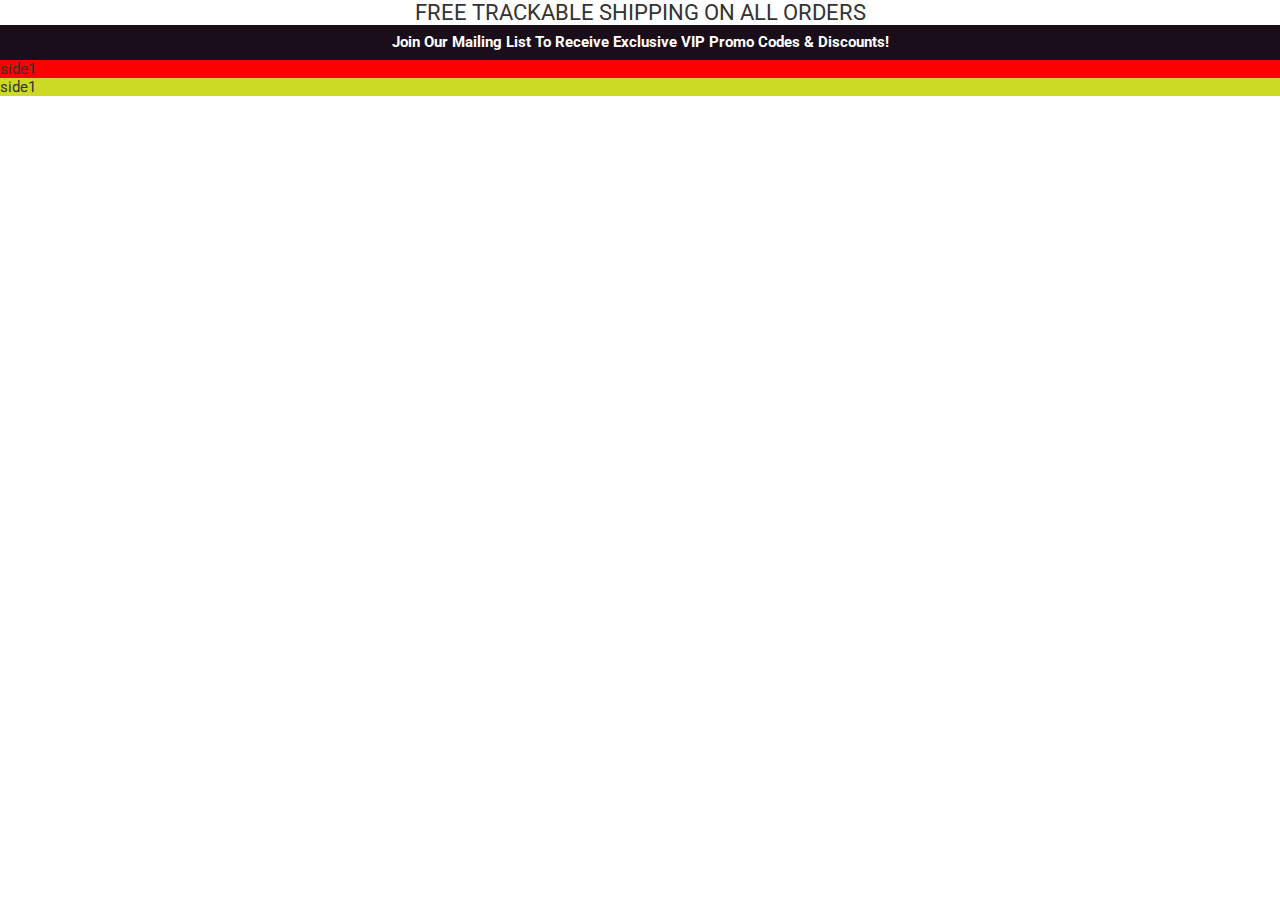
<file: newnavbar.html>
<!DOCTYPE html>
<html lang="en">
<head>
    <link rel="preconnect" href="https://fonts.gstatic.com">
<link href="https://fonts.googleapis.com/css2?family=Roboto&display=swap" rel="stylesheet">
    <meta charset="UTF-8">
    <meta http-equiv="X-UA-Compatible" content="IE=edge">
    <link rel="shortcut icon" type="ima" href="https://cdn.shopify.com/s/files/1/2390/2089/t/2/assets/favicon.png?v=11362947149473336804"/>
    <link rel="stylesheet" href="https://maxcdn.bootstrapcdn.com/bootstrap/3.4.1/css/bootstrap.min.css">
    <link href="https://fonts.googleapis.com/css?family=Montserrat" rel="stylesheet" type="text/css">
    <link href="https://fonts.googleapis.com/css?family=Lato" rel="stylesheet" type="text/css">
    <script src="https://ajax.googleapis.com/ajax/libs/jquery/3.5.1/jquery.min.js"></script>
    <script src="https://maxcdn.bootstrapcdn.com/bootstrap/3.4.1/js/bootstrap.min.js"></script>
    <link rel="stylesheet" href="style.css" type="text/css">
    <meta name="viewport" content="width=device-width, initial-scale=1">
<!--Get your own code at fontawesome.com-->
<link rel="stylesheet" href="fontawesome-free-5.15.3-web/css/all.css">

    <title>NEW NAVIGATION BAR</title>
</head>
<body>
    <div style="height:auto; width:100%;">
    <div id="topfirst" class="container-fluid col-xs-12 col-sm-12 col-lg-12 " style="font-size:22px; text-align:center;">
        FREE TRACKABLE SHIPPING ON ALL ORDERS
        </div>
        
        <div id="topsecond" class="container-fluid" style="font-weight:bold;overflow:hidden;line-height:35px; background-color:#190e19; color:white; height:auto;text-align:center;">
            Join Our Mailing List To Receive Exclusive VIP Promo Codes & Discounts!
            </div>
            <div style="width:100%;">
                <div class="col-xl-6" style="background-color:red;">side1</div>
                <div class="col-xl-6" style="background-color:rgb(205, 218, 37);">side1</div>
                </div>
            </div>
</body>
</html>
</file>
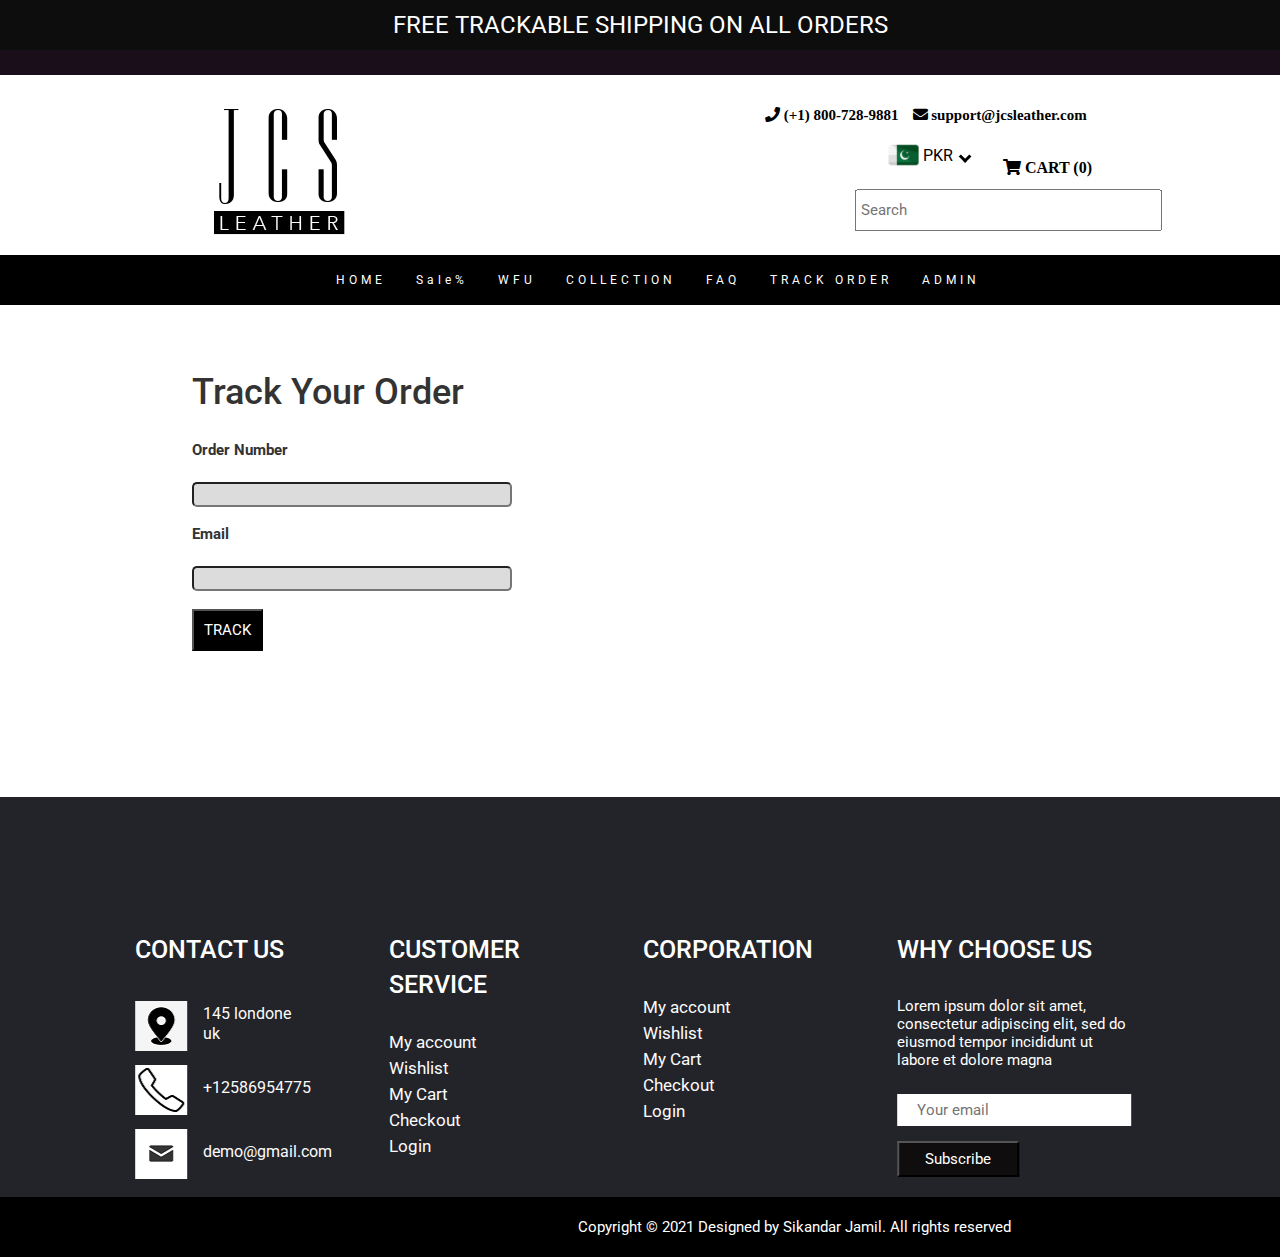
<file: newtrackorder.html>
<!DOCTYPE html>
<html lang="en">
<head>
    <link rel="preconnect" href="https://fonts.gstatic.com">
<link href="https://fonts.googleapis.com/css2?family=Roboto&display=swap" rel="stylesheet">
    <meta charset="UTF-8">
    <meta http-equiv="X-UA-Compatible" content="IE=edge">
    <link rel="shortcut icon" type="ima" href="https://cdn.shopify.com/s/files/1/2390/2089/t/2/assets/favicon.png?v=11362947149473336804"/>
    <link rel="stylesheet" href="https://maxcdn.bootstrapcdn.com/bootstrap/3.4.1/css/bootstrap.min.css">
    <link href="https://fonts.googleapis.com/css?family=Montserrat" rel="stylesheet" type="text/css">
    <link href="https://fonts.googleapis.com/css?family=Lato" rel="stylesheet" type="text/css">
    <script src="https://ajax.googleapis.com/ajax/libs/jquery/3.5.1/jquery.min.js"></script>
    <script src="https://maxcdn.bootstrapcdn.com/bootstrap/3.4.1/js/bootstrap.min.js"></script>
    <link rel="stylesheet" href="style.css" type="text/css">
    <meta name="viewport" content="width=device-width, initial-scale=1">
<!--Get your own code at fontawesome.com-->
<link rel="stylesheet" href="fontawesome-free-5.15.3-web/css/all.css">


    <title>JCS LEATHER</title>
    <style>
        .jacketsec1{
            height:auto;
            background:#23242a;
            color:white;
            width:100%;
            margin-top:20px;
            text-align:center;
            padding:60px 0px;

        }
        .jacketsec1 p{
            padding:16px 370px;
            line-height: 28px;
        }
        .jacketsec2{
            height:550px;
            background:#23242a;
            color:white;
            width:100%;
            text-align:center;
            
        }
        .jacketsec2 #jackone{
            height:100%;
            background:#ffffff;
            color:rgb(0, 0, 0);
            width:50%;
            text-align:center;
            padding:0px 0px;
            float:left;
        }
      
        .jacketsec2 #jackone h2{
        background:rgb(255, 255, 255);
        color:rgb(0, 0, 0);
        padding:30px 0px 10px 20px;
        font-size:30px;
        margin-top:60px;
        }
        .jacketsec2 #jackone p{
        background:rgb(255, 255, 255);
        color:rgb(0, 0, 0);
        padding:30px 100px 10px 100px;
        margin:10px ​0px;
        font-size:20px;
        padding:10px 60px;
        line-height:30px;
        transform:translate(0px,8%);
        }
        .jacketsec2 #jackone button{
        background:black;
        color:white;
        padding:10px 20px;
        font-size:30px;
        transform:translate(0px,50%);
        }


        .jacketsec2 #jacktwo{
            height:100%;
            width:50%;
            float:left;
            background:#ffffff;
        }
        .jacketsec2 #jacktwo img{
            height:600px;
            width:600px;
            margin-top:-90px;
        }
        .jacketsec2 #jacktwo img:hover{
            height:700px;
            width:700px;
            transition:2s;
        }
        #field{
                width:50%;
                background-color:gainsboro;
                border-radius:5px;
                height:25px;
            }
           #btn{
                background:black;
                color:white;
                padding:10px;
            }
            #btn:hover{
                background:rgb(255, 255, 255);
                color:rgb(0, 0, 0);
                padding:10px;
            }
        </style>
</head>
<body>
    <div class="top">
    <div class="main container-fluid">
    FREE TRACKABLE SHIPPING ON ALL ORDERS
    </div>    
    <div id="maintwo" class="container-fluid">
        <h3 class="container-fluid">
            <span style="color:#ffffff;">Join Our Mailing List To Receive Exclusive VIP Promo Codes &amp; Discounts!</span>
            </h3>
            <br>
            <div class="msg_icon">
      
                <i id="reload" class="fa fa-undo"></i>
                <span style="color:#ffffff;">
                  100% SATISFACTION GUARANTEE
                   </span>
&nbsp;&nbsp;
                   <i id="reload" class="fa fa-shopping-bag"></i>
                <span style="color:#ffffff;">
                  We Will Pay For Your Shipping
                   </span>
              </div>

        </div>
        <!--SECTION THREE-->
        <div id="mainthree">
            <div id="jcslogo"><img src="images/logo.webp"></div>
            <div  id="jcsinput">
                <i class="fa fa-phone"> (+1) 800-728-9881</i>
                <i class="fa fa-envelope">  support@jcsleather.com</i>
               <br>
               <div class="dropdown">
                <button class="dropbtn">
                    <img src="images/pakistan.png" height="30px" width="30px" style="float:left;"><p style="float:left; line-height:32px;">&nbsp;PKR&nbsp;&nbsp;<i class="arrow down"></i></p> </button>
                <div id="myDropdown" class="dropdown-content">
                  <a href="#home">Home</a>
                  <a href="#about">About</a>
                  <a href="#contact">Contact</a>
                  <br>
                </div>
                <button id="cartbutton">
                    <i class="fas fa-shopping-cart"> CART (0)</i>
                      </button>
                     
                      <br>
                      <input id="treesearch" type="text" placeholder="Search">
              </div>
                                    
            </div>
            </div>

        <!--SECTION FOUR-->
        <nav class="navbar navbar-default navbar-top">
            <div class="container">
              <div class="navbar-header">
                <button type="button" class="navbar-toggle" data-toggle="collapse" data-target="#myNavbar">
                  <span class="icon-bar"></span>
                  <span class="icon-bar"></span>
                  <span class="icon-bar"></span>                        
                </button>
                <a class="navbar-brand" href="https://rajasikandar.github.io/DENEW/"></a>
              </div>
              <div class="collapse navbar-collapse" id="myNavbar">
                <ul class="nav navbar-nav navbar-right" style="margin:0px 200px;">
                  <li><a href="https://rajasikandar.github.io/DENEW/">HOME</a></li>
                  <li><a href="products.html">Sale%</a></li>
                  <li><a href="newwhybuy.html">WFU</a></li>
                  <li><a href="newmenscollection.html">COLLECTION</a></li>
                  <li><a href="newFAQ.html">FAQ</a></li>
                  <li><a href="newtrackorder.html">TRACK ORDER</a></li>
                  <li><a href="login.html">ADMIN</a></li>
                </ul>
              </div>
            </div>
          </nav>
          <form style="background-color:rgb(255, 255, 255); transform:translate(30%,12%); height:400px;width:50%;">
            <h1>Track Your Order</h1>
            <br>
            <label>Order Number</label><br><br>
            <input id="field" type="text" ><br><br>
            <label>Email</label><br><br>
            <input id="field" type="email" ><br><br>
            <input id="btn" type="button" value="TRACK"><br>
            </form><br><br><br><br>


<!--FOOTER--> 
    <!--  footer -->
    <footer>
        <div class="footer">
            <div class="container">
                        <!--FOUR DIVISIONS-->
                        <div class="row">
                            <div>
                                <div class="address">
                                    <h3>Contact us </h3>
                                    <ul class="loca">
                                        <li>
                                            <a href="#"><img src="icon/loc.png" alt="#" /></a>145 londone
                                            <br>uk </li>
                                        <li>
                                            <a href="#"><img src="icon/call.png" alt="#" /></a>+12586954775 </li>
                                        <li>
                                            <a href="#"><img src="icon/email.png" alt="#" /></a>demo@gmail.com </li>

                                    </ul>

                                </div>
                            </div>
                            <div>
                                <div class="address">
                                    <h3>customer service</h3>
                                    <ul class="Menu_footer">
                                        <li class="active"> <a href="#">My account</a> </li>
                                        <li><a href="#">Wishlist</a> </li>
                                        <li><a href="#">My Cart</a> </li>
                                        <li><a href="#">Checkout</a> </li>
                                        <li><a href="#">Login</a> </li>
                                    </ul>
                                </div>
                            </div>
                            <div>
                                <div class="address">
                                    <h3>corporation</h3>
                                    <ul class="Links_footer">
                                        <li class="active"><a href="#">My account</a> </li>
                                        <li><a href="#">Wishlist</a> </li>
                                        <li><a href="#">My Cart</a> </li>
                                        <li><a href="#"> Checkout</a> </li>
                                        <li><a href="#">Login</a> </li>
                                    </ul>
                                </div>
                            </div>

                            <div>
                                <div class="address">
                                    <h3>why choose us</h3>
                                    <p>Lorem ipsum dolor sit amet, consectetur adipiscing elit, sed do eiusmod tempor incididunt ut labore et dolore magna </p>
                                    <form class="newtetter">
                                        <input class="tetter" placeholder="Your email" type="text" name="Your email">
                                        <button class="submit">Subscribe</button>
                                    </form>
                                </div>
                            </div>
                            
                        </div>
                    </div>
                </div>
                <div id="lastdiv">
                    Copyright © 2021 Designed by Sikandar Jamil. All rights reserved
                    </div>
            </div>
           
          
        </div>

    </footer>
    <!-- end footer -->                       

    <script>
        $(document).ready(function(){
          // Add smooth scrolling to all links in navbar + footer link
          $(".navbar a, footer a[href='#myPage']").on('click', function(event) {
            // Make sure this.hash has a value before overriding default behavior
            if (this.hash !== "") {
              // Prevent default anchor click behavior
              event.preventDefault();
        
              // Store hash
              var hash = this.hash;
        
              // Using jQuery's animate() method to add smooth page scroll
              // The optional number (900) specifies the number of milliseconds it takes to scroll to the specified area
              $('html, body').animate({
                scrollTop: $(hash).offset().top
              }, 900, function(){
           
                // Add hash (#) to URL when done scrolling (default click behavior)
                window.location.hash = hash;
              });
            } // End if
          });
          
          $(window).scroll(function() {
            $(".slideanim").each(function(){
              var pos = $(this).offset().top;
        
              var winTop = $(window).scrollTop();
                if (pos < winTop + 600) {
                  $(this).addClass("slide");
                }
            });
          });
        })
        </script>

</div>   
</body>
</html>
</file>
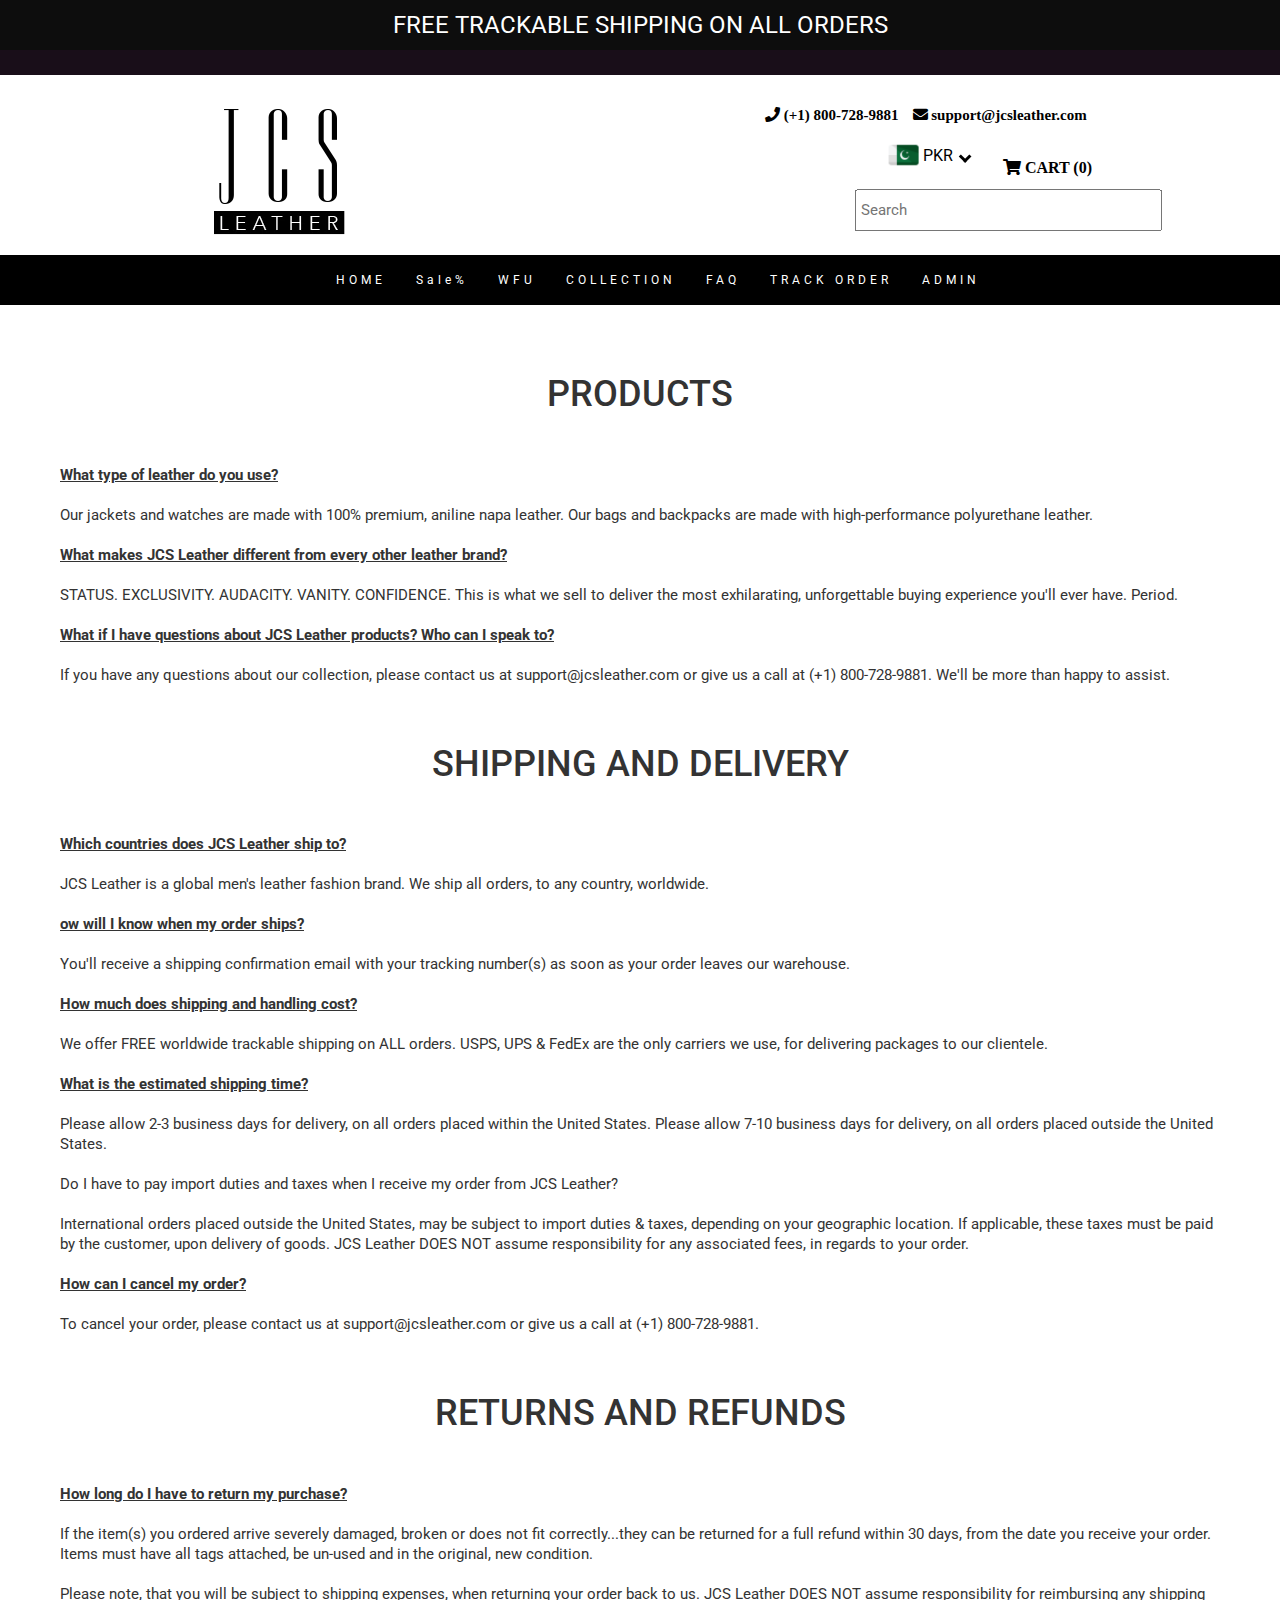
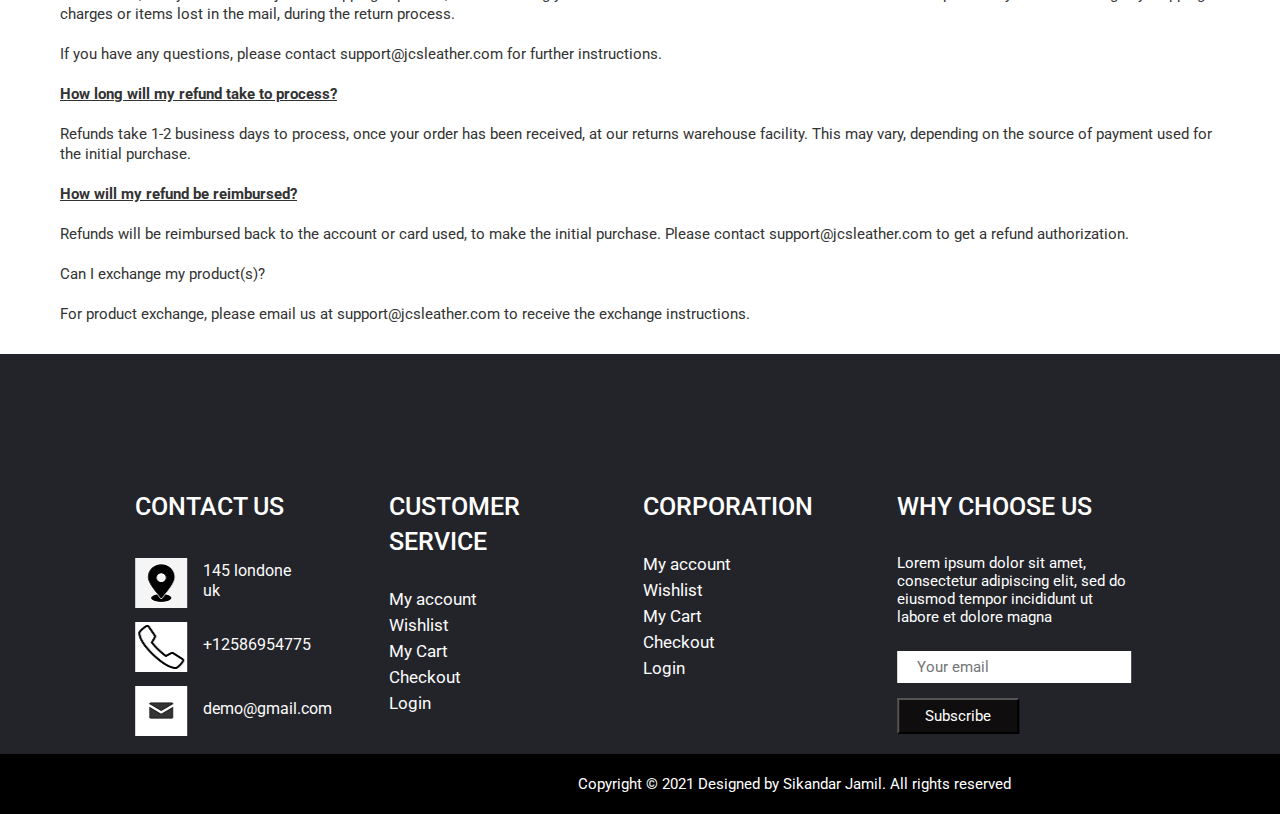
<file: newwhybuy.html>
<!DOCTYPE html>
<html lang="en">
<head>
    <link rel="preconnect" href="https://fonts.gstatic.com">
<link href="https://fonts.googleapis.com/css2?family=Roboto&display=swap" rel="stylesheet">
    <meta charset="UTF-8">
    <meta http-equiv="X-UA-Compatible" content="IE=edge">
    <link rel="shortcut icon" type="ima" href="https://cdn.shopify.com/s/files/1/2390/2089/t/2/assets/favicon.png?v=11362947149473336804"/>
    <link rel="stylesheet" href="https://maxcdn.bootstrapcdn.com/bootstrap/3.4.1/css/bootstrap.min.css">
    <link href="https://fonts.googleapis.com/css?family=Montserrat" rel="stylesheet" type="text/css">
    <link href="https://fonts.googleapis.com/css?family=Lato" rel="stylesheet" type="text/css">
    <script src="https://ajax.googleapis.com/ajax/libs/jquery/3.5.1/jquery.min.js"></script>
    <script src="https://maxcdn.bootstrapcdn.com/bootstrap/3.4.1/js/bootstrap.min.js"></script>
    <link rel="stylesheet" href="style.css" type="text/css">
    <meta name="viewport" content="width=device-width, initial-scale=1">
<!--Get your own code at fontawesome.com-->
<link rel="stylesheet" href="fontawesome-free-5.15.3-web/css/all.css">


    <title>JCS LEATHER</title>
    <style>
        .jacketsec1{
            height:auto;
            background:#23242a;
            color:white;
            width:100%;
            margin-top:20px;
            text-align:center;
            padding:60px 0px;

        }
        .jacketsec1 p{
            padding:16px 370px;
            line-height: 28px;
        }
        .jacketsec2{
            height:550px;
            background:#23242a;
            color:white;
            width:100%;
            text-align:center;
            
        }
        .jacketsec2 #jackone{
            height:100%;
            background:#ffffff;
            color:rgb(0, 0, 0);
            width:50%;
            text-align:center;
            padding:0px 0px;
            float:left;
        }
      
        .jacketsec2 #jackone h2{
        background:rgb(255, 255, 255);
        color:rgb(0, 0, 0);
        padding:30px 0px 10px 20px;
        font-size:30px;
        margin-top:60px;
        }
        .jacketsec2 #jackone p{
        background:rgb(255, 255, 255);
        color:rgb(0, 0, 0);
        padding:30px 100px 10px 100px;
        margin:10px ​0px;
        font-size:20px;
        padding:10px 60px;
        line-height:30px;
        transform:translate(0px,8%);
        }
        .jacketsec2 #jackone button{
        background:black;
        color:white;
        padding:10px 20px;
        font-size:30px;
        transform:translate(0px,50%);
        }


        .jacketsec2 #jacktwo{
            height:100%;
            width:50%;
            float:left;
            background:#ffffff;
        }
        .jacketsec2 #jacktwo img{
            height:600px;
            width:600px;
            margin-top:-90px;
        }
        .jacketsec2 #jacktwo img:hover{
            height:700px;
            width:700px;
            transition:2s;
        }
        .content{
                padding:10px 60px;
                line-height:20px;
            }
            .content h1{
                text-align:center;
            }
        </style>
</head>
<body>
    <div class="top">
    <div class="main container-fluid">
    FREE TRACKABLE SHIPPING ON ALL ORDERS
    </div>    
    <div id="maintwo" class="container-fluid">
        <h3 class="container-fluid">
            <span style="color:#ffffff;">Join Our Mailing List To Receive Exclusive VIP Promo Codes &amp; Discounts!</span>
            </h3>
            <br>
            <div class="msg_icon">
      
                <i id="reload" class="fa fa-undo"></i>
                <span style="color:#ffffff;">
                  100% SATISFACTION GUARANTEE
                   </span>
&nbsp;&nbsp;
                   <i id="reload" class="fa fa-shopping-bag"></i>
                <span style="color:#ffffff;">
                  We Will Pay For Your Shipping
                   </span>
              </div>

        </div>
        <!--SECTION THREE-->
        <div id="mainthree">
            <div id="jcslogo"><img src="images/logo.webp"></div>
            <div  id="jcsinput">
                <i class="fa fa-phone"> (+1) 800-728-9881</i>
                <i class="fa fa-envelope">  support@jcsleather.com</i>
               <br>
               <div class="dropdown">
                <button class="dropbtn">
                    <img src="images/pakistan.png" height="30px" width="30px" style="float:left;"><p style="float:left; line-height:32px;">&nbsp;PKR&nbsp;&nbsp;<i class="arrow down"></i></p> </button>
                <div id="myDropdown" class="dropdown-content">
                  <a href="#home">Home</a>
                  <a href="#about">About</a>
                  <a href="#contact">Contact</a>
                  <br>
                </div>
                <button id="cartbutton">
                    <i class="fas fa-shopping-cart"> CART (0)</i>
                      </button>
                     
                      <br>
                      <input id="treesearch" type="text" placeholder="Search">
              </div>
                                    
            </div>
            </div>

        <!--SECTION FOUR-->
        <nav class="navbar navbar-default navbar-top">
            <div class="container">
              <div class="navbar-header">
                <button type="button" class="navbar-toggle" data-toggle="collapse" data-target="#myNavbar">
                  <span class="icon-bar"></span>
                  <span class="icon-bar"></span>
                  <span class="icon-bar"></span>                        
                </button>
                <a class="navbar-brand" href="https://rajasikandar.github.io/DENEW/"></a>
              </div>
              <div class="collapse navbar-collapse" id="myNavbar">
                <ul class="nav navbar-nav navbar-right" style="margin:0px 200px;">
                  <li><a href="https://rajasikandar.github.io/DENEW/">HOME</a></li>
                  <li><a href="products.html">Sale%</a></li>
                  <li><a href="newwhybuy.html">WFU</a></li>
                  <li><a href="newmenscollection.html">COLLECTION</a></li>
                  <li><a href="newFAQ.html">FAQ</a></li>
                  <li><a href="newtrackorder.html">TRACK ORDER</a></li>
                  <li><a href="login.html">ADMIN</a></li>
                </ul>
              </div>
            </div>
          </nav>
          <div class="content"><br><br>
            <h1> PRODUCTS</h1><br><br>


<u><b>What type of leather do you use?</b></u><br><br>

Our jackets and watches are made with 100% premium, aniline napa leather. Our bags and backpacks are made with high-performance polyurethane leather. <br><br>

<u><b>What makes JCS Leather different from every other leather brand?</b></u><br><br>

STATUS. EXCLUSIVITY. AUDACITY. VANITY. CONFIDENCE. This is what we sell to deliver the most exhilarating, unforgettable buying experience you'll ever have. Period. <br><br>

<u><b>What if I have questions about JCS Leather products? Who can I speak to?</b></u><br><br>

If you have any questions about our collection, please contact us at support@jcsleather.com or give us a call at (+1) 800-728-9881. We'll be more than happy to assist. <br><br> 
<br>
<h1>SHIPPING AND DELIVERY</h1><br><br>


<u><b>Which countries does JCS Leather ship to?</b></u><br><br>

JCS Leather is a global men's leather fashion brand. We ship all orders, to any country, worldwide.<br><br>

<u><b>ow will I know when my order ships?</b></u><br><br>

You'll receive a shipping confirmation email with your tracking number(s) as soon as your order leaves our warehouse. <br><br>

<u><b>How much does shipping and handling cost?</b></u><br><br>

We offer FREE worldwide trackable shipping on ALL orders. USPS, UPS & FedEx are the only carriers we use, for delivering packages to our clientele. <br><br>

<u><b>What is the estimated shipping time?</b></u><br><br>

Please allow 2-3 business days for delivery, on all orders placed within the United States. Please allow 7-10 business days for delivery, on all orders placed outside the United States. <br><br>

Do I have to pay import duties and taxes when I receive my order from JCS Leather? <br><br>

International orders placed outside the United States, may be subject to import duties & taxes, depending on your geographic location. If applicable, these taxes must be paid by the customer, upon delivery of goods. JCS Leather DOES NOT assume responsibility for any associated fees, in regards to your order. <br><br>

<u><b>How can I cancel my order?</b></u><br><br>

To cancel your order, please contact us at support@jcsleather.com or give us a call at (+1) 800-728-9881.<br><br>
<br>
<h1>RETURNS AND REFUNDS</h1><br><br>


<u><b>How long do I have to return my purchase?</b></u><br><br>

If the item(s) you ordered arrive severely damaged, broken or does not fit correctly...they can be returned for a full refund within 30 days, from the date you receive your order. Items must have all tags attached, be un-used and in the original, new condition. <br><br>

Please note, that you will be subject to shipping expenses, when returning your order back to us. JCS Leather DOES NOT assume responsibility for reimbursing any shipping charges or items lost in the mail, during the return process.<br><br>

If you have any questions, please contact support@jcsleather.com for further instructions. <br><br>

<u><b>How long will my refund take to process? </b></u><br><br>

Refunds take 1-2 business days to process, once your order has been received, at our returns warehouse facility. This may vary, depending on the source of payment used for the initial purchase.<br><br>

<u><b>How will my refund be reimbursed?</b></u> <br><br>

Refunds will be reimbursed back to the account or card used, to make the initial purchase. Please contact support@jcsleather.com to get a refund authorization.<br><br>

Can I exchange my product(s)?<br><br>

For product exchange, please email us at support@jcsleather.com to receive the exchange instructions.<br><br>
             </div>

<!--FOOTER--> 
    <!--  footer -->
    <footer>
        <div class="footer">
            <div class="container">
                        <!--FOUR DIVISIONS-->
                        <div class="row">
                            <div>
                                <div class="address">
                                    <h3>Contact us </h3>
                                    <ul class="loca">
                                        <li>
                                            <a href="#"><img src="icon/loc.png" alt="#" /></a>145 londone
                                            <br>uk </li>
                                        <li>
                                            <a href="#"><img src="icon/call.png" alt="#" /></a>+12586954775 </li>
                                        <li>
                                            <a href="#"><img src="icon/email.png" alt="#" /></a>demo@gmail.com </li>

                                    </ul>

                                </div>
                            </div>
                            <div>
                                <div class="address">
                                    <h3>customer service</h3>
                                    <ul class="Menu_footer">
                                        <li class="active"> <a href="#">My account</a> </li>
                                        <li><a href="#">Wishlist</a> </li>
                                        <li><a href="#">My Cart</a> </li>
                                        <li><a href="#">Checkout</a> </li>
                                        <li><a href="#">Login</a> </li>
                                    </ul>
                                </div>
                            </div>
                            <div>
                                <div class="address">
                                    <h3>corporation</h3>
                                    <ul class="Links_footer">
                                        <li class="active"><a href="#">My account</a> </li>
                                        <li><a href="#">Wishlist</a> </li>
                                        <li><a href="#">My Cart</a> </li>
                                        <li><a href="#"> Checkout</a> </li>
                                        <li><a href="#">Login</a> </li>
                                    </ul>
                                </div>
                            </div>

                            <div>
                                <div class="address">
                                    <h3>why choose us</h3>
                                    <p>Lorem ipsum dolor sit amet, consectetur adipiscing elit, sed do eiusmod tempor incididunt ut labore et dolore magna </p>
                                    <form class="newtetter">
                                        <input class="tetter" placeholder="Your email" type="text" name="Your email">
                                        <button class="submit">Subscribe</button>
                                    </form>
                                </div>
                            </div>
                            
                        </div>
                    </div>
                </div>
                <div id="lastdiv">
                    Copyright © 2021 Designed by Sikandar Jamil. All rights reserved
                    </div>
            </div>
           
          
        </div>

    </footer>
    <!-- end footer -->                       

    <script>
        $(document).ready(function(){
          // Add smooth scrolling to all links in navbar + footer link
          $(".navbar a, footer a[href='#myPage']").on('click', function(event) {
            // Make sure this.hash has a value before overriding default behavior
            if (this.hash !== "") {
              // Prevent default anchor click behavior
              event.preventDefault();
        
              // Store hash
              var hash = this.hash;
        
              // Using jQuery's animate() method to add smooth page scroll
              // The optional number (900) specifies the number of milliseconds it takes to scroll to the specified area
              $('html, body').animate({
                scrollTop: $(hash).offset().top
              }, 900, function(){
           
                // Add hash (#) to URL when done scrolling (default click behavior)
                window.location.hash = hash;
              });
            } // End if
          });
          
          $(window).scroll(function() {
            $(".slideanim").each(function(){
              var pos = $(this).offset().top;
        
              var winTop = $(window).scrollTop();
                if (pos < winTop + 600) {
                  $(this).addClass("slide");
                }
            });
          });
        })
        </script>

</div>   
</body>
</html>
</file>
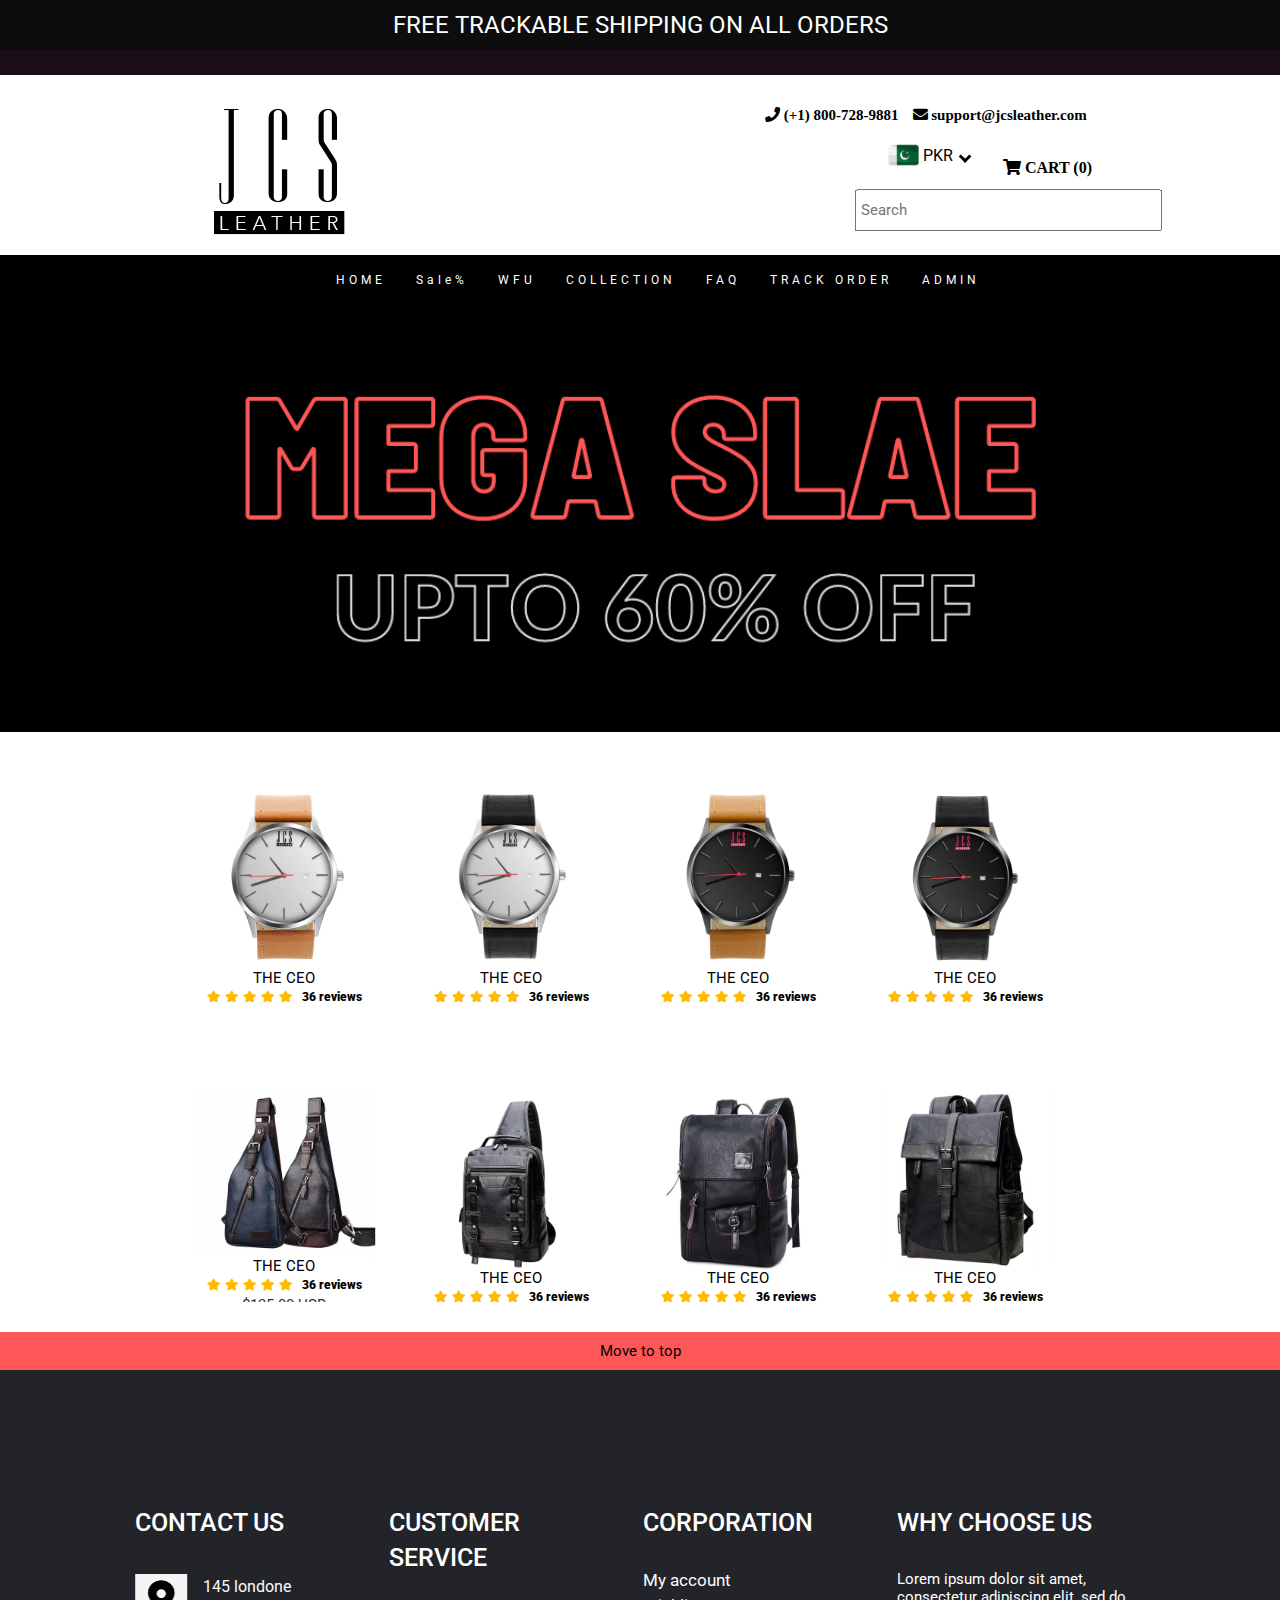
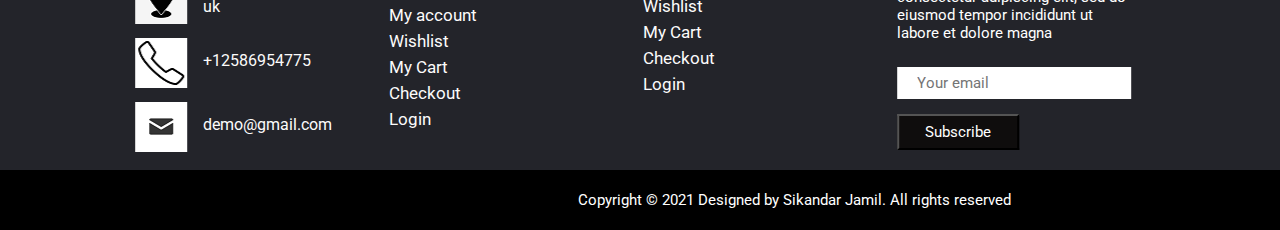
<file: products.html>
<!DOCTYPE html>
<html lang="en">
<head>
    <link rel="preconnect" href="https://fonts.gstatic.com">
<link href="https://fonts.googleapis.com/css2?family=Roboto&display=swap" rel="stylesheet">
    <meta charset="UTF-8">
    <meta http-equiv="X-UA-Compatible" content="IE=edge">
    <link rel="shortcut icon" type="ima" href="https://cdn.shopify.com/s/files/1/2390/2089/t/2/assets/favicon.png?v=11362947149473336804"/>
    <link rel="stylesheet" href="https://maxcdn.bootstrapcdn.com/bootstrap/3.4.1/css/bootstrap.min.css">
    <link href="https://fonts.googleapis.com/css?family=Montserrat" rel="stylesheet" type="text/css">
    <link href="https://fonts.googleapis.com/css?family=Lato" rel="stylesheet" type="text/css">
    <script src="https://ajax.googleapis.com/ajax/libs/jquery/3.5.1/jquery.min.js"></script>
    <script src="https://maxcdn.bootstrapcdn.com/bootstrap/3.4.1/js/bootstrap.min.js"></script>
    <link rel="stylesheet" href="style.css" type="text/css">
    <meta name="viewport" content="width=device-width, initial-scale=1">
<!--Get your own code at fontawesome.com-->
<link rel="stylesheet" href="fontawesome-free-5.15.3-web/css/all.css">


    <title>JCS LEATHER</title>
    <style>
        .jacketsec1{
            height:auto;
            background:#23242a;
            color:white;
            width:100%;
            margin-top:20px;
            text-align:center;
            padding:60px 0px;

        }
        .jacketsec1 p{
            padding:16px 370px;
            line-height: 28px;
        }
        .jacketsec2{
            height:550px;
            background:#23242a;
            color:white;
            width:100%;
            text-align:center;
            
        }
        .jacketsec2 #jackone{
            height:100%;
            background:#ffffff;
            color:rgb(0, 0, 0);
            width:50%;
            text-align:center;
            padding:0px 0px;
            float:left;
        }
      
        .jacketsec2 #jackone h2{
        background:rgb(255, 255, 255);
        color:rgb(0, 0, 0);
        padding:30px 0px 10px 20px;
        font-size:30px;
        margin-top:60px;
        }
        .jacketsec2 #jackone p{
        background:rgb(255, 255, 255);
        color:rgb(0, 0, 0);
        padding:30px 100px 10px 100px;
        margin:10px ​0px;
        font-size:20px;
        padding:10px 60px;
        line-height:30px;
        transform:translate(0px,8%);
        }
        .jacketsec2 #jackone button{
        background:black;
        color:white;
        padding:10px 20px;
        font-size:30px;
        transform:translate(0px,50%);
        }


        .jacketsec2 #jacktwo{
            height:100%;
            width:50%;
            float:left;
            background:#ffffff;
        }
        .jacketsec2 #jacktwo img{
            height:600px;
            width:600px;
            margin-top:-90px;
        }
        .jacketsec2 #jacktwo img:hover{
            height:700px;
            width:700px;
            transition:2s;
        }

        </style>
</head>
<body>
    <div class="top">
    <div class="main container-fluid" id="hellotop">
    FREE TRACKABLE SHIPPING ON ALL ORDERS
    </div>    
    <div id="maintwo" class="container-fluid">
        <h3 class="container-fluid">
            <span style="color:#ffffff;">Join Our Mailing List To Receive Exclusive VIP Promo Codes &amp; Discounts!</span>
            </h3>
            <br>
            <div class="msg_icon">
      
                <i id="reload" class="fa fa-undo"></i>
                <span style="color:#ffffff;">
                  100% SATISFACTION GUARANTEE
                   </span>
&nbsp;&nbsp;
                   <i id="reload" class="fa fa-shopping-bag"></i>
                <span style="color:#ffffff;">
                  We Will Pay For Your Shipping
                   </span>
              </div>

        </div>
        <!--SECTION THREE-->
        <div id="mainthree">
            <div id="jcslogo"><img src="images/logo.webp"></div>
            <div  id="jcsinput">
                <i class="fa fa-phone"> (+1) 800-728-9881</i>
                <i class="fa fa-envelope">  support@jcsleather.com</i>
               <br>
               <div class="dropdown">
                <button class="dropbtn">
                    <img src="images/pakistan.png" height="30px" width="30px" style="float:left;"><p style="float:left; line-height:32px;">&nbsp;PKR&nbsp;&nbsp;<i class="arrow down"></i></p> </button>
                <div id="myDropdown" class="dropdown-content">
                  <a href="#home">Home</a>
                  <a href="#about">About</a>
                  <a href="#contact">Contact</a>
                  <br>
                </div>
                <button id="cartbutton">
                    <i class="fas fa-shopping-cart"> CART (0)</i>
                      </button>
                     
                      <br>
                      <input id="treesearch" type="text" placeholder="Search">
              </div>
                                    
            </div>
            </div>

        <!--SECTION FOUR-->
        <nav class="navbar navbar-default navbar-top">
          <div class="container">
            <div class="navbar-header">
              <button type="button" class="navbar-toggle" data-toggle="collapse" data-target="#myNavbar">
                <span class="icon-bar"></span>
                <span class="icon-bar"></span>
                <span class="icon-bar"></span>                        
              </button>
              <a class="navbar-brand" href="https://rajasikandar.github.io/DENEW/"></a>
            </div>
            <div class="collapse navbar-collapse" id="myNavbar">
              <ul class="nav navbar-nav navbar-right" style="margin:0px 200px;">
                <li><a href="https://rajasikandar.github.io/DENEW/">HOME</a></li>
                <li><a href="products.html">Sale%</a></li>
                <li><a href="newwhybuy.html">WFU</a></li>
                <li><a href="newmenscollection.html">COLLECTION</a></li>
                <li><a href="newFAQ.html">FAQ</a></li>
                <li><a href="newtrackorder.html">TRACK ORDER</a></li>
                <li><a href="login.html">ADMIN</a></li>
              </ul>
            </div>
          </div>
        </nav>
       <div id="mainimage">
           <img src="images/sale.png">
           </div>
           <section class="Lproducts">
            <div class="card">
              <img src="images/16_large.webp">
              <p align="center"><a href="#" style="text-decoration:none; color:rgb(0, 0, 0);">THE CEO</a><br>
              <i class="fas fa-star"></i>
              <i class="fas fa-star"></i>
              <i class="fas fa-star"></i>
              <i class="fas fa-star"></i>
              <i class="fas fa-star">&nbsp;&nbsp;&nbsp;<span id="reviews">36 reviews</span></i><br><span id="price">$135.00 USD</span></p>
            </div>
            
            <div class="card">
              <img src="images/6_95996147-a69b-46e1-8ded-c6da2abb385a_large.webp">
              <p align="center"><a href="#" style="text-decoration:none; color:rgb(0, 0, 0);">THE CEO</a><br>
              <i class="fas fa-star"></i>
              <i class="fas fa-star"></i>
              <i class="fas fa-star"></i>
              <i class="fas fa-star"></i>
              <i class="fas fa-star">&nbsp;&nbsp;&nbsp;<span id="reviews">36 reviews</span></i><br><span id="price">$135.00 USD</span></p>
            </div>
            
            <div class="card">
              <img src="images/11_large.webp">
              <p align="center"><a href="#" style="text-decoration:none; color:rgb(0, 0, 0);">THE CEO</a><br>
              <i class="fas fa-star"></i>
              <i class="fas fa-star"></i>
              <i class="fas fa-star"></i>
              <i class="fas fa-star"></i>
              <i class="fas fa-star">&nbsp;&nbsp;&nbsp;<span id="reviews">36 reviews</span></i><br><span id="price">$135.00 USD</span></p>
            </div>
            
            <div class="card">
              <img src="images/1_OK_large.webp">
              <p align="center"><a href="#" style="text-decoration:none; color:rgb(0, 0, 0);">THE CEO</a><br>
              <i class="fas fa-star"></i>
              <i class="fas fa-star"></i>
              <i class="fas fa-star"></i>
              <i class="fas fa-star"></i>
              <i class="fas fa-star">&nbsp;&nbsp;&nbsp;<span id="reviews">36 reviews</span></i><br><span id="price">$135.00 USD</span></p>
            </div><br>
            </section>

            <section class="Lproducts">
                <div class="card">
                  <img src="images/MAIN_PHOTO_large.webp">
                  <p align="center"><a href="#" style="text-decoration:none; color:rgb(0, 0, 0);">THE CEO</a><br>
                  <i class="fas fa-star"></i>
                  <i class="fas fa-star"></i>
                  <i class="fas fa-star"></i>
                  <i class="fas fa-star"></i>
                  <i class="fas fa-star">&nbsp;&nbsp;&nbsp;<span id="reviews">36 reviews</span></i><br><span id="price">$135.00 USD</span></p>
                </div>
                
                <div class="card">
                  <img src="images/EXAMPLE_1_42dcf93f-2080-4a14-b2f8-828bfaa53320_large.webp">
                  <p align="center"><a href="#" style="text-decoration:none; color:rgb(0, 0, 0);">THE CEO</a><br>
                  <i class="fas fa-star"></i>
                  <i class="fas fa-star"></i>
                  <i class="fas fa-star"></i>
                  <i class="fas fa-star"></i>
                  <i class="fas fa-star">&nbsp;&nbsp;&nbsp;<span id="reviews">36 reviews</span></i><br><span id="price">$135.00 USD</span></p>
                </div>
                
                <div class="card">
                  <img src="images/1_f89e2bd0-fe6d-4c31-86c6-d4b7bb9ad886_large.webp">
                  <p align="center"><a href="#" style="text-decoration:none; color:rgb(0, 0, 0);">THE CEO</a><br>
                  <i class="fas fa-star"></i>
                  <i class="fas fa-star"></i>
                  <i class="fas fa-star"></i>
                  <i class="fas fa-star"></i>
                  <i class="fas fa-star">&nbsp;&nbsp;&nbsp;<span id="reviews">36 reviews</span></i><br><span id="price">$135.00 USD</span></p>
                </div>
                
                <div class="card">
                  <img src="images/NEW_BACKPACK_2_613266fc-111e-412a-bb81-7a3660716cae_large.webp">
                  <p align="center"><a href="#" style="text-decoration:none; color:rgb(0, 0, 0);">THE CEO</a><br>
                  <i class="fas fa-star"></i>
                  <i class="fas fa-star"></i>
                  <i class="fas fa-star"></i>
                  <i class="fas fa-star"></i>
                  <i class="fas fa-star">&nbsp;&nbsp;&nbsp;<span id="reviews">36 reviews</span></i><br><span id="price">$135.00 USD</span></p>
                </div><br>
                </section>
<a href="#hellotop" style="color:black;">
                <div class="col-xl-12 text-center" style="padding:10px;background-color:#ff5757;">
  Move to top
  </div></a>
<!--FOOTER--> 
    <!--  footer -->
    <footer>
        <div class="footer">
            <div class="container">
                        <!--FOUR DIVISIONS-->
                        <div class="row">
                            <div>
                                <div class="address">
                                    <h3>Contact us </h3>
                                    <ul class="loca">
                                        <li>
                                            <a href="#"><img src="icon/loc.png" alt="#" /></a>145 londone
                                            <br>uk </li>
                                        <li>
                                            <a href="#"><img src="icon/call.png" alt="#" /></a>+12586954775 </li>
                                        <li>
                                            <a href="#"><img src="icon/email.png" alt="#" /></a>demo@gmail.com </li>

                                    </ul>

                                </div>
                            </div>
                            <div>
                                <div class="address">
                                    <h3>customer service</h3>
                                    <ul class="Menu_footer">
                                        <li class="active"> <a href="#">My account</a> </li>
                                        <li><a href="#">Wishlist</a> </li>
                                        <li><a href="#">My Cart</a> </li>
                                        <li><a href="#">Checkout</a> </li>
                                        <li><a href="#">Login</a> </li>
                                    </ul>
                                </div>
                            </div>
                            <div>
                                <div class="address">
                                    <h3>corporation</h3>
                                    <ul class="Links_footer">
                                        <li class="active"><a href="#">My account</a> </li>
                                        <li><a href="#">Wishlist</a> </li>
                                        <li><a href="#">My Cart</a> </li>
                                        <li><a href="#"> Checkout</a> </li>
                                        <li><a href="#">Login</a> </li>
                                    </ul>
                                </div>
                            </div>

                            <div>
                                <div class="address">
                                    <h3>why choose us</h3>
                                    <p>Lorem ipsum dolor sit amet, consectetur adipiscing elit, sed do eiusmod tempor incididunt ut labore et dolore magna </p>
                                    <form class="newtetter">
                                        <input class="tetter" placeholder="Your email" type="text" name="Your email">
                                        <button class="submit">Subscribe</button>
                                    </form>
                                </div>
                            </div>
                            
                        </div>
                    </div>
                </div>
                <div id="lastdiv">
                    Copyright © 2021 Designed by Sikandar Jamil. All rights reserved
                    </div>
            </div>
           
          
        </div>

    </footer>
    <!-- end footer -->                       

    <script>
        $(document).ready(function(){
          // Add smooth scrolling to all links in navbar + footer link
          $(".navbar a, footer a[href='#myPage']").on('click', function(event) {
            // Make sure this.hash has a value before overriding default behavior
            if (this.hash !== "") {
              // Prevent default anchor click behavior
              event.preventDefault();
        
              // Store hash
              var hash = this.hash;
        
              // Using jQuery's animate() method to add smooth page scroll
              // The optional number (900) specifies the number of milliseconds it takes to scroll to the specified area
              $('html, body').animate({
                scrollTop: $(hash).offset().top
              }, 900, function(){
           
                // Add hash (#) to URL when done scrolling (default click behavior)
                window.location.hash = hash;
              });
            } // End if
          });
          
          $(window).scroll(function() {
            $(".slideanim").each(function(){
              var pos = $(this).offset().top;
        
              var winTop = $(window).scrollTop();
                if (pos < winTop + 600) {
                  $(this).addClass("slide");
                }
            });
          });
        })
        </script>

</div>   
</body>
</html>
</file>
<file: style.css>
*{
    margin:0;
    padding:0;
    font-family: Roboto;
}
.main{
    text-align: center;
    margin: 0px;
    padding: 10px;
    left: 0px;
    height: auto;
    width: 100%;
    box-sizing: border-box;
    border: none;
    position: absolute;
    background-color: rgb(13, 13, 13);
    color: rgb(255, 255, 255);
    font-size: 24px;
    line-height: 30px;
    font-family: 'Roboto', sans-serif;
    font-weight:Light 500;
    letter-spacing: 0px;
}

#maintwo{ 
    background:#190e19;
    height:60px;
    width:100%;
    padding:55px 0px 20px 0px;
    text-align:center;
    color:white;
    font-size:0.7em;
}/*
#maintwo h2{
font-size:80px;margin-top:5px;margin-bottom:5px;}*/

.msg_icon{
    display: block;
    margin-left: auto;
    margin-right: auto;
    width: 50%;
}
#reload{
   
}
.fa-bars{
    background:black;
   color:white;padding:25px;
        display:none !important;
    transform:translate(-30%,0%);
}
#reload span{
   
    text-align:center;
}
.top{
    height:auto;
    width:100%;
}
#mainthree{
    padding:12px;
    background:rgb(255, 255, 255);
    height:180px;
}
#mainthree #treesearch{
    border-radius: 20px solid rgb(240, 238, 238);
     padding:10px 100px 10px 4px;
      float:right;
       transform: translate(70%,-30%);
}
#jcsinput, #jcslogo{
    width:50%;
    float:left;
    height:100%;
}
#jcslogo{
    background:rgb(255, 255, 255);
}
#jcslogo img{
    padding:6px 0px 0px 185px;
}
#jcsinput{
    background:rgb(255, 255, 255);
}
.fa-phone{
  background-color:rgb(255, 255, 255);
  padding:20px 0px 0px 125px;
  font:inherit;
  color:#000000;
  font:1em/1.45 Questrial;
  font-weight:0;
  
}
.fa-envelope{
    background-color:rgb(255, 255, 255);
    padding:10px 0px 0px 10px;
    font:inherit;
    color:#000000;
    font:1em/1.45 Questrial;
   font-family:Roboto;
}
/*FOR DROPDOWN*/
.dropbtn{
    background-color: #ffffff;
    color: black;
    
    padding: 16px;
    font-size: 16px;
    border: none;
    cursor: pointer;
    margin:0px 10px;
    transform:translate(197%,0%);
  }
  #cartbutton{
    background-color: #ffffff;
    color: black;
    padding: 16px;
    font-size: 16px;
    border: none;
    cursor: pointer;
    margin:0px 10px;
    transform: translate(165%,-18%);
  }
  
  .dropbtn:hover, .dropbtn:focus {
    background-color: #2980B9;
  }
  
  .dropdown {
    position: relative;
    display: inline-block;
  }
  
  .dropdown-content {
    display: none;
    position: absolute;
    background-color: #f1f1f1;
    min-width: 120px;
    overflow: auto;
    box-shadow: 0px 8px 16px 0px rgba(0,0,0,0.2);
    z-index: 1;
    transform:translate(190%,0%);
  }
  .dropdown button:hover + #myDropdown {
    display: block;
    color: red;
  }
  .dropdown-content a {
    color: black;
    padding: 12px 16px;
    text-decoration: none;
    display: block;
  }
  
  .dropdown a:hover {background-color: #ddd;}
  
  .show {display: block;}

  #mainfour{
    padding:10;
    background:#000000;
    height:40px;
overflow:hidden;
  }
  /*ul*/
  #mynav{
      height:50px;
      background:#000000;
      overflow:hidden;
      width:65%;
      overflow:hidden;
      margin:0px auto;
      padding:0px auto;
      font-size:18px;
      
  }
  #mynav a{
    color:white;
    text-decoration:none;
    padding:50px 35px;
    background-color:rgb(0, 0, 0);
    line-height:40px;
    
  }
  #mynav a:hover{
    color:rgb(0, 0, 0);
    text-decoration:none;
    padding:50px 35px;
    background-color:rgb(255, 255, 255);
  }
  #mynav > li{
    float:left;
    list-style-type:none;
    color:white;
    
    margin-left:0px;
    transition:0.5s;
    background:gold;
}
   
#mainimage{
    height:auto;
    width:100%;
}
#mainimage img{
    width:100%;
}
#sellproducts{
    height:450px;
    width:100%;
    background:rgb(255, 255, 255);
    color:rgb(0, 0, 0);
}
#sellproducts h1{
    text-align:center;
    margin:15px 0px 0px 0px;
}
.card{
    height:100%;
    width:15%;
    background:rgb(255, 255, 255);
    font-size:15px;
    overflow:hidden;
    cursor:pointer;
    float:left;
    margin:10px 10px 10px 25px;

    transition: 0.3s;
    padding:5px;
    transform:translate(85%,0%);
  }
  
  .card:hover{
    opacity:0.5;
    box-shadow: 0 8px 16px 0 rgba(0,0,0,0.2);
  }
  .card img{
   width:100%;
  }
  .jdgm-star {
  font-family: 'JudgemeStar';
      display: inline !important;
      text-decoration: none !important;
      padding: 0 4px 0 0 !important;
      margin: 0 !important;
      font-weight: bold;
      opacity: 1;
  }
  .fa-star{
    font-size:12px;
    color:rgb(255, 187, 0);
  
  }
  #reviews{
    color:black;
    text-align:center;
  }
  #price{
  line-height:25px;
  }
  .Lproducts{
    width:100%;
    background-color:rgb(255, 255, 255);
    height:300px;
    padding:40px 0px 40px 0px;
  }
  #picture{
      width:100%;
      height:auto;
      background-color:rgb(255, 255, 255);
  }
  #picture img {
    display: block;
    margin-left: auto;
    margin-right: auto;
    width: 70%;
  }
  .Nproducts{
    width:100%;
    background-color:rgb(255, 255, 255);
    height:300px;
    padding:40px 0px 40px 0px;
  }
  #lowerbanner{
    width:100%;
    height:auto;
    background-color:rgb(255, 255, 255);
    padding:80px 0px;
}
#lowerbanner img {
  display: block;
  margin-left: auto;
  margin-right: auto;
  width: 70%;
}


/** footer section **/

.footer {
	background: #23242a;
    padding-top: 90px;
}

.footer_top  {padding-bottom: 20px;}


ul.sociel {
	display: flex;
	flex-wrap: wrap;
	justify-content:center;
	margin: 0 auto;
}
ul.sociel li {
	display: inline-block;
	padding:0px 10px;
	}

ul.sociel li a {
color: #fff;
width: 40px;
height: 40px;
float: left;
text-align: center;
line-height: 38px;
border-radius: 20px;
font-size: 18px;
border: #fff solid 1px;
}




  ul.sociel li a:hover {
color: #fff;
background: #d2390a;
  }


.logo1 {
    margin-bottom: 10px;
}

.new {text-align: center; margin-top: 40px;}
.new h3 {color: #fff; font-size:20px; display:inline-block; padding-right: 15px;}
.newtt p {color: #fff; text-align: center; margin-top: 35px;}
.newtetter {display: inline-block;}
.newtetter .tetter {

	padding: 7px 20px;
border-radius: inherit;
border: inherit;
width: 100%;}

.submit {
	margin-top: 15px;
background: #0f0d0d;
padding: 7px 26px;
color: #fff;
transition: all .4s ease-in;
}
.submit:hover {
	background: #fff; 
	color: #000; 
	border-radius: 20px; 
	transition: all .4s ease-in;
}

.address h3 {
	color: #fff;
text-transform: uppercase;
font-size: 25px;

line-height: 35px;

font-weight: 500;

padding-bottom: 20px;
}
.address p {color:#fff; padding-bottom: 15px;}
 ul.Menu_footer li{
    padding-bottom: 6px;
     display: block;
     color: #3e7f21;
     position: relative;
}


 ul.Menu_footer li a {
     display: block;
     color: #fcfbfb;
     font-size: 17px;
    
}
 ul.Menu_footer li a:hover{
     color: #ee3e0f ;
}
 ul.Links_footer {
     list-style: none;
     margin: 0;
     padding: 0;
     width: 100%;
     float: left;
}
 ul.Links_footer li a {
     display: block;
     color: #fcfbfb;
     font-size: 17px;
     
}
 ul.Links_footer li a:hover{
     color: #ee3e0f  ;
}
 ul.Links_footer li {
     padding-bottom: 6px;
     color: #3e7f21;
     display: block;
     position: relative;
}


 ul.loca li {
     color: #fcfbfb;
     padding-bottom: 10px;
     display: flex;
     font-size: 16px;
     line-height: 20px;
     flex-wrap: wrap;
     align-items: center;
}
 ul.loca li a {
     padding-right: 16px;
     color: #ee3e0f;
     margin-top: 4px;
}
.copyright {
	background-color: #ffffff;
	padding: 20px 0px;
	margin-top: 90px;
}

.copyright p {
	color: #000;
	font-size: 18px;
	line-height: 22px;
	text-align: center;
}
.copyright a {
	color: #000;
}
.copyright a:hover {
	color: #ee3e0f;
}
#map {
    height: 100%;
    min-height: 480px;
}
/** end footer section **/


#sidebar {
    width: 280px;
    position: fixed;
    top: 0;
    left: -280px;
    height: 100vh;
    z-index: 999;
    background: #fff;
    color: #fff;
    transition: all 0.3s;
    overflow-y: scroll;
    box-shadow: 3px 3px 3px rgba(0, 0, 0, 0.2);
}

#sidebar.active {
    left: 0;
}

#dismiss {
    width: 35px;
    height: 35px;
    line-height: 34px;
    text-align: center;
    background: #111;
    position: absolute;
    top: 10px;
    right: 10px;
    cursor: pointer;
    -webkit-transition: all 0.3s;
    -o-transition: all 0.3s;
    transition: all 0.3s;
}

#dismiss:hover {
    background: #ec3e0f;
    color: #fff;
}

.overlay {
    display: none;
    position: fixed;
    width: 100vw;
    height: 100vh;
    background: rgba(0, 0, 0, 0.7);
    z-index: 998;
    opacity: 0;
    transition: all 0.5s ease-in-out;
}
.overlay.active {
    display: block;
    opacity: 1;
}

#sidebarCollapse {
    background: transparent;
    padding: 0;
    border: none;
}

#sidebar .sidebar-header {
    padding: 20px;
    background: #6d7fcc;
}

#sidebar ul.components {
    padding: 55px 0;
}

#sidebar ul p {
    color: #fff;
    padding: 10px;
}

#sidebar ul li a {
    padding: 10px 25px;
    font-size: 1.3em;
    display: block;
    font-weight: 300;
}

#sidebar ul li a:hover {
    color: #fff;
    background: #ec3e0f;
}

#sidebar ul li.active > a, a[aria-expanded="true"] {
    color: #fff;
    background: #ec3e0f;
}

a[data-toggle="collapse"] {
    position: relative;
}

.dropdown-toggle::after {
    display: block;
    position: absolute;
    top: 50%;
    right: 20px;
    transform: translateY(-50%);
}

ul ul a {
    font-size: 0.9em !important;
    padding-left: 30px !important;
    background: #6d7fcc;
}

ul.CTAs {
    padding: 20px;
}

ul.CTAs a {
    text-align: center;
    font-size: 0.9em !important;
    display: block;
    border-radius: 5px;
    margin-bottom: 5px;
}

a.download {
    background: #fff;
    color: #7386D5;
}

a.article,
a.article:hover {
    background: #6d7fcc !important;
    color: #fff !important;
}
.address{
    float:left;
    
    width:20%;
    margin:25px 10px 0px 10px;
    transform: translate(30%,0%);
}
#cartbutton{
    background:rgb(255, 255, 255);
    padding:16px;
}
.footer{
    height:400px;
    width:100%;
}
/* width */
::-webkit-scrollbar {
    width: 10px;
  }
  
  /* Track */
  ::-webkit-scrollbar-track {
    background: #f1f1f1; 
  }
   
  /* Handle */
  ::-webkit-scrollbar-thumb {
    background: rgb(0, 0, 0); 
  }
  
  /* Handle on hover */
  ::-webkit-scrollbar-thumb:hover {
    background: #555; 
  }
  .arrow {
    border: solid black;
    border-width: 0 3px 3px 0;
    display: inline-block;
    padding: 3px;
    transform: translate(0px,10px);
  }
  
  .down {
    transform: rotate(45deg);
    -webkit-transform: rotate(45deg);
  }
  #lastdiv{
    height:60px; width:100%;background-color:black; color:white;line-height:60px;text-align:center;
  }
  /*RESPONSIVE WEBSITE DESIGN
  /* For mobile phones: */
[class*="col-"] {
    width: 100%;
  }
  
  @media only screen and (max-width: 1000px) {
    /* For tablets: */
    .col-s-1 {width: 8.33%;}
    .col-s-2 {width: 16.66%;}
    .col-s-3 {width: 25%;}
    .col-s-4 {width: 33.33%;}
    .col-s-5 {width: 41.66%;}
    .col-s-6 {width: 50%;}
    .col-s-7 {width: 58.33%;}
    .col-s-8 {width: 66.66%;}
    .col-s-9 {width: 75%;}
    .col-s-10 {width: 83.33%;}
    .col-s-11 {width: 91.66%;}
    .col-s-12 {width: 100%;}
    .main{
        background:rgb(0, 0, 0);
        font-size:20px;
        width:100%;
    }
    #maintwo{
        width:100%;
        text-align:center;
    }
    /*font-size:2px;margin-top:5px;margin-bottom:5px;*/
    .maintwo h3{
        font-size:100px;
        
    }
    .msg_icon{
        display: block;
        margin-left: auto;
        margin-right: auto;
        width: 35%;
    }
    #mainthree{
        padding:12px;
        background:rgb(255, 255, 255);
        height:180px;
        width:100%;
    }
    #jcsinput, #jcslogo{
        width:50%;
        float:left;
        height:100%;
    }
    #jcslogo{
        background:rgb(255, 255, 255);
    }
    #jcslogo img{
        padding:6px 0px 0px 0px;
    }
    #jcsinput{
        background:rgb(255, 255, 255)
        ;
        display: block;
        margin-left: auto;
        margin-right: auto;
        width: 35%;
    }
    #mainthree #treesearch{
       display:none;
    }
    .fa-bars{
        background:black;
        color:white;
        padding:25px;
        display:block !important;
        margin:45px 0px 0px 90px;
        width:25px;
        text-align:center;
    }
    #jcsinput .fa-phone, i.fa.fa-envelope, i.fa.fa-shopping-cart
    {
        display:none;
    }
    #cartbutton{
        display:none;
    }
    .dropbtn{
        display:none;
    }
    #mainfour{
        display:none;
    }
    .card{
        width:150px;
        transform:translate(20%,0%);
    }
    .resp{
        display: none;
    }
.jacketsec1 #js1text{
        padding:16px 60px; 
    }
    #jackone,#jacktwo{
        display:none;
    }
    div.jacketsec2{
        height:0px;
        background-color:rgb(0, 0, 0);
    }
    #picture img{
        width:100%;
    }
.footer{
    display:none;
}
#lastdiv{
    font-size:12px;
}
}


/*NAV MAIN DIVISioN*/
#newmainfour{
    
    padding:10;
    background:#000000;
    height:40px;
    overflow:hidden;
}

/*Ul UnorderList*/
#newmainfour #newmynav{
    overflow:hidden;
    width: 66%;
    background-color:rgb(0, 0, 0);
    margin-left:auto;
    margin-right:auto;
    display:block;
}

/*LiST li's*/
#newmainfour #newmynav li{
    float:left;
    list-style-type: none;
    color:rgb(255, 255, 255);
    padding:10px 27px;
    background:rgb(0, 0, 0);  
}
#newmainfour #newmynav li:hover{
    float:left;
    list-style-type: none;
    padding:10px 27px;
    background-color:rgb(255, 255, 255);
    color:black;
}
/*ANCHOR*/
#newmainfour #newmynav li a{
    text-decoration:none;
    color:white;
}
#newmainfour #newmynav li a:hover{
    color:rgb(0, 0, 0);
}
body {
    font: 400 15px Lato, sans-serif;
  } 
  .navbar {
    margin-bottom: 0;
    background-color: black;
    z-index: 9999;
    border: 0;
    font-size: 12px !important;
    line-height: 1.42857143 !important;
    letter-spacing: 4px;
    border-radius: 0;
    font-family: Montserrat, sans-serif;
  }
  .navbar li a, .navbar .navbar-brand {
    color: #fff !important;
  }
  .navbar-nav li a:hover, .navbar-nav li.active a {
    color: black !important;
    background-color: #fff !important;
  }


  @keyframes slide {
    0% {
      opacity: 0;
      transform: translateY(70%);
    } 
    100% {
      opacity: 1;
      transform: translateY(0%);
    }
  }
  @-webkit-keyframes slide {
    0% {
      opacity: 0;
      -webkit-transform: translateY(70%);
    } 
    100% {
      opacity: 1;
      -webkit-transform: translateY(0%);
    }
  }
  @media screen and (max-width: 768px) {
    .col-sm-4 {
      text-align: center;
      margin: 25px 0;
    }
    .btn-lg {
      width: 100%;
      margin-bottom: 35px;
    }
  }
  @media screen and (max-width: 480px) {
    .logo {
      font-size: 150px;
    }
  }
</file>
